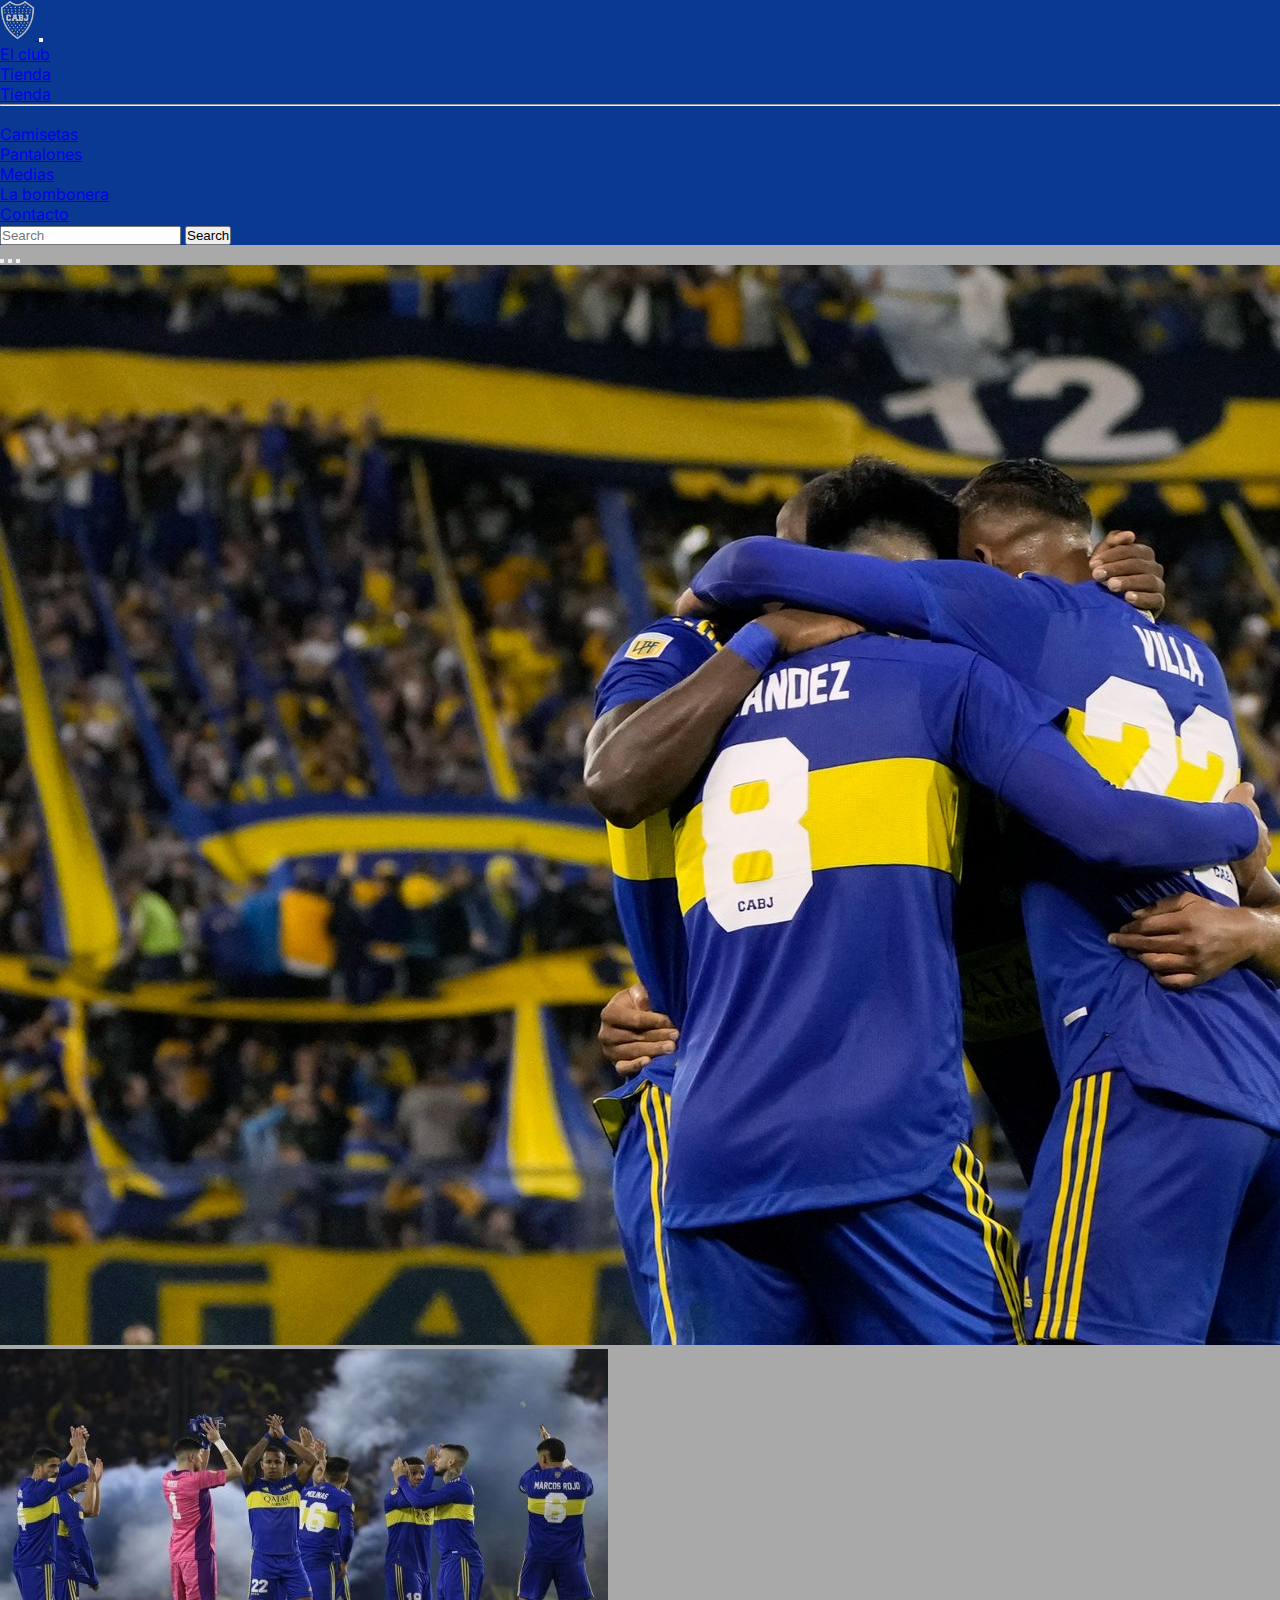
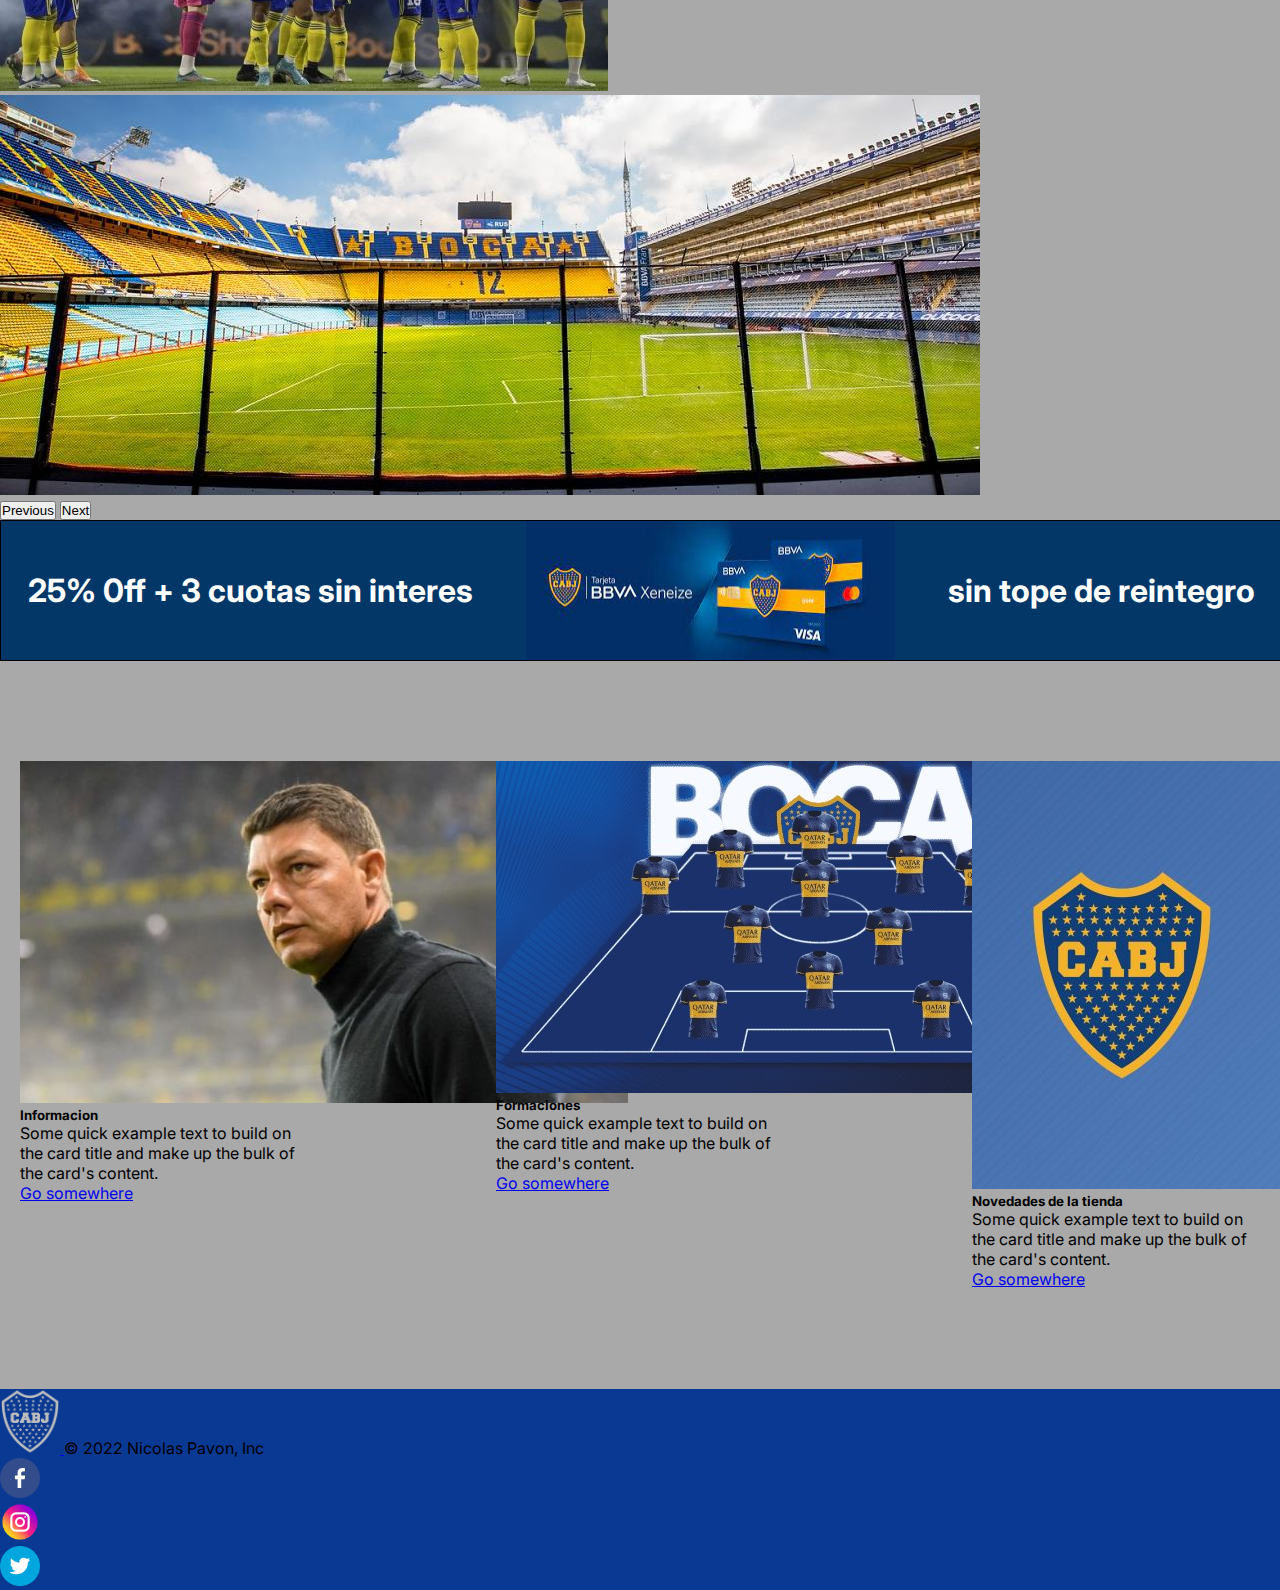
<file: index.html>
<!DOCTYPE html>
<html lang="en">
  <head>
    <meta charset="UTF-8" />
    <meta http-equiv="X-UA-Compatible" content="IE=edge" />
    <meta name="viewport" content="width=device-width, initial-scale=1.0" />
    <title>Inicio</title>
    <link
      href="https://fonts.googleapis.com/css2?family=Bebas+Neue&family=Inter:wght@100;400;700&family=Staatliches&display=swap"
      rel="stylesheet"
    />
    <link rel="icon" href="./Iconos/Home.png" />
    <!-- Css bootstrap -->
    <link
      href="https://cdn.jsdelivr.net/npm/bootstrap@5.2.0/dist/css/bootstrap.min.css"
      rel="stylesheet"
      integrity="sha384-gH2yIJqKdNHPEq0n4Mqa/HGKIhSkIHeL5AyhkYV8i59U5AR6csBvApHHNl/vI1Bx"
      crossorigin="anonymous"
    />
    <link rel="stylesheet" href="./Estilos/style.css" />
  </head>

  <body>
    <header>
      <!-- Menu de navegacion -->
      <nav class="navbar navbar-expand-lg color-navbar">
        <div class="container-fluid">
          <a class="navbar-brand" href="./index.html"
            ><img src="./Img/BocaLogo.png" alt="" width="35" height="40" />
          </a>
          <button
            class="navbar-toggler"
            type="button"
            data-bs-toggle="collapse"
            data-bs-target="#navbarSupportedContent"
            aria-controls="navbarSupportedContent"
            aria-expanded="false"
            aria-label="Toggle navigation"
          >
            <span class="navbar-toggler-icon"></span>
          </button>
          <div class="collapse navbar-collapse" id="navbarSupportedContent">
            <ul class="navbar-nav me-auto mb-2 mb-lg-0">
              <li class="nav-item">
                <a
                  class="nav-link"
                  aria-current="page"
                  href="./Paginas/club.html"
                  >El club</a
                >
              </li>
              <li class="nav-item dropdown">
                <a
                  class="nav-link dropdown-toggle"
                  href="./Paginas/tienda.html"
                  role="button"
                  data-bs-toggle="dropdown"
                  aria-expanded="false"
                >
                  Tienda
                </a>
                <ul class="dropdown-menu">
                  <li>
                    <a class="dropdown-item" href="./Paginas/tienda.html"
                      >Tienda</a
                    >
                  </li>
                  <li><hr class="dropdown-divider" /></li>
                  <li><a class="dropdown-item" href="#">Camisetas</a></li>
                  <li><a class="dropdown-item" href="#">Pantalones</a></li>
                  <li><a class="dropdown-item" href="#">Medias</a></li>
                </ul>
              </li>
              <li class="nav-item">
                <a class="nav-link" href="./Paginas/labombonera.html"
                  >La bombonera</a
                >
              </li>
              <li class="nav-item">
                <a class="nav-link" href="./Paginas/contacto.html">Contacto</a>
              </li>
            </ul>
            <form class="d-flex" role="search">
              <input
                class="form-control me-2"
                type="search"
                placeholder="Search"
                aria-label="Search"
              />
              <button class="btn btn-outline-success" type="submit">
                Search
              </button>
            </form>
          </div>
        </div>
      </nav>
    </header>
    <main>
      <!-- carrousel de imagenes con bootstrap -->

      <div
        id="carouselExampleDark"
        class="carousel carousel-dark slide"
        data-bs-ride="carousel"
      >
        <div class="carousel-indicators">
          <button
            type="button"
            data-bs-target="#carouselExampleDark"
            data-bs-slide-to="0"
            class="active"
            aria-current="true"
            aria-label="Slide 1"
          ></button>
          <button
            type="button"
            data-bs-target="#carouselExampleDark"
            data-bs-slide-to="1"
            aria-label="Slide 2"
          ></button>
          <button
            type="button"
            data-bs-target="#carouselExampleDark"
            data-bs-slide-to="2"
            aria-label="Slide 3"
          ></button>
        </div>
        <div class="carousel-inner">
          <div class="carousel-item active" data-bs-interval="10000">
            <img
              src="./Img/ImgBanner/BannerImg1.jpg"
              class="d-block w-100"
              alt="..."
            />
          </div>
          <div class="carousel-item" data-bs-interval="2000">
            <img
              src="./Img/ImgBanner/BannerImg2.jpg"
              class="d-block w-100"
              alt="..."
            />
          </div>
          <div class="carousel-item">
            <img
              src="./Img/ImgBanner/BannerImg3.webp"
              class="d-block w-100"
              alt="..."
            />
          </div>
        </div>
        <button
          class="carousel-control-prev"
          type="button"
          data-bs-target="#carouselExampleDark"
          data-bs-slide="prev"
        >
          <span class="carousel-control-prev-icon" aria-hidden="true"></span>
          <span class="visually-hidden">Previous</span>
        </button>
        <button
          class="carousel-control-next"
          type="button"
          data-bs-target="#carouselExampleDark"
          data-bs-slide="next"
        >
          <span class="carousel-control-next-icon" aria-hidden="true"></span>
          <span class="visually-hidden">Next</span>
        </button>
      </div>
      <!--Publicidad -->
      <div class="Publicidad">
        <h1>25% 0ff + 3 cuotas sin interes</h1>
        <img
          src="./Img/ImgBanner/BocaFrances.jfif"
          alt="Imagen tarjeta banco frances boca "
        />
        <h1>sin tope de reintegro</h1>
      </div>
      <!-- Cards -->
      <div class="row">
        <div class="card" style="width: 18rem">
          <img
            src="./Img/Noticias.jpg"
            class="card-img-top imagen-card"
            alt="..."
          />
          <div class="card-body">
            <h5 class="card-title">Informacion</h5>
            <p class="card-text">
              Some quick example text to build on the card title and make up the
              bulk of the card's content.
            </p>
            <a href="#" class="btn btn-primary">Go somewhere</a>
          </div>
        </div>

        <div class="card" style="width: 18rem">
          <img
            src="./Img/FormacionBoca.jpg"
            class="card-img-top imagen-card"
            alt="..."
          />
          <div class="card-body">
            <h5 class="card-title">Formaciones</h5>
            <p class="card-text">
              Some quick example text to build on the card title and make up the
              bulk of the card's content.
            </p>
            <a href="#" class="btn btn-primary">Go somewhere</a>
          </div>
        </div>

        <div class="card" style="width: 18rem">
          <img
            src="./Img/Tienda.jpg"
            class="card-img-top imagen-card"
            alt="..."
          />
          <div class="card-body">
            <h5 class="card-title">Novedades de la tienda</h5>
            <p class="card-text">
              Some quick example text to build on the card title and make up the
              bulk of the card's content.
            </p>
            <a href="#" class="btn btn-primary">Go somewhere</a>
          </div>
        </div>
      </div>
    </main>
    <!-- Pie de pagina con las redes sociales -->
    <footer
      class="d-flex flex-wrap justify-content-between align-items-center py-3 my-4 border-top content-footer"
    >
      <div class="col-md-4 d-flex align-items-center">
        <a
          href="./index.html"
          class="mb-3 me-2 mb-md-0 text-muted text-decoration-none lh-1"
        >
          <img src="./Img/BocaLogo.png" alt="" class="img-footer" />
        </a>
        <span class="mb-3 mb-md-0 text-muted"
          >&copy; 2022 Nicolas Pavon, Inc</span
        >
      </div>

      <ul class="nav col-md-4 justify-content-end list-unstyled d-flex">
        <li class="ms-3">
          <a class="text-muted" href="https://www.facebook.com/BocaJuniors/"
            ><img class="img-redes" src="./Img/Iconos/facebook.png" alt=""
          /></a>
        </li>
        <li class="ms-3">
          <a class="text-muted" href="https://www.instagram.com/bocajrsoficial/"
            ><img class="img-redes" src="./Img/Iconos/instagram.png" alt=""
          /></a>
        </li>
        <li class="ms-3">
          <a class="text-muted" href="https://twitter.com/BocaJrsOficial"
            ><img class="img-redes" src="./Img/Iconos/gorjeo.png" alt=""
          /></a>
        </li>
      </ul>
    </footer>
    <!-- Js bootstrap -->
    <script
      src="https://cdn.jsdelivr.net/npm/bootstrap@5.2.0/dist/js/bootstrap.bundle.min.js"
      integrity="sha384-A3rJD856KowSb7dwlZdYEkO39Gagi7vIsF0jrRAoQmDKKtQBHUuLZ9AsSv4jD4Xa"
      crossorigin="anonymous"
    ></script>
  </body>
</html>
</file>
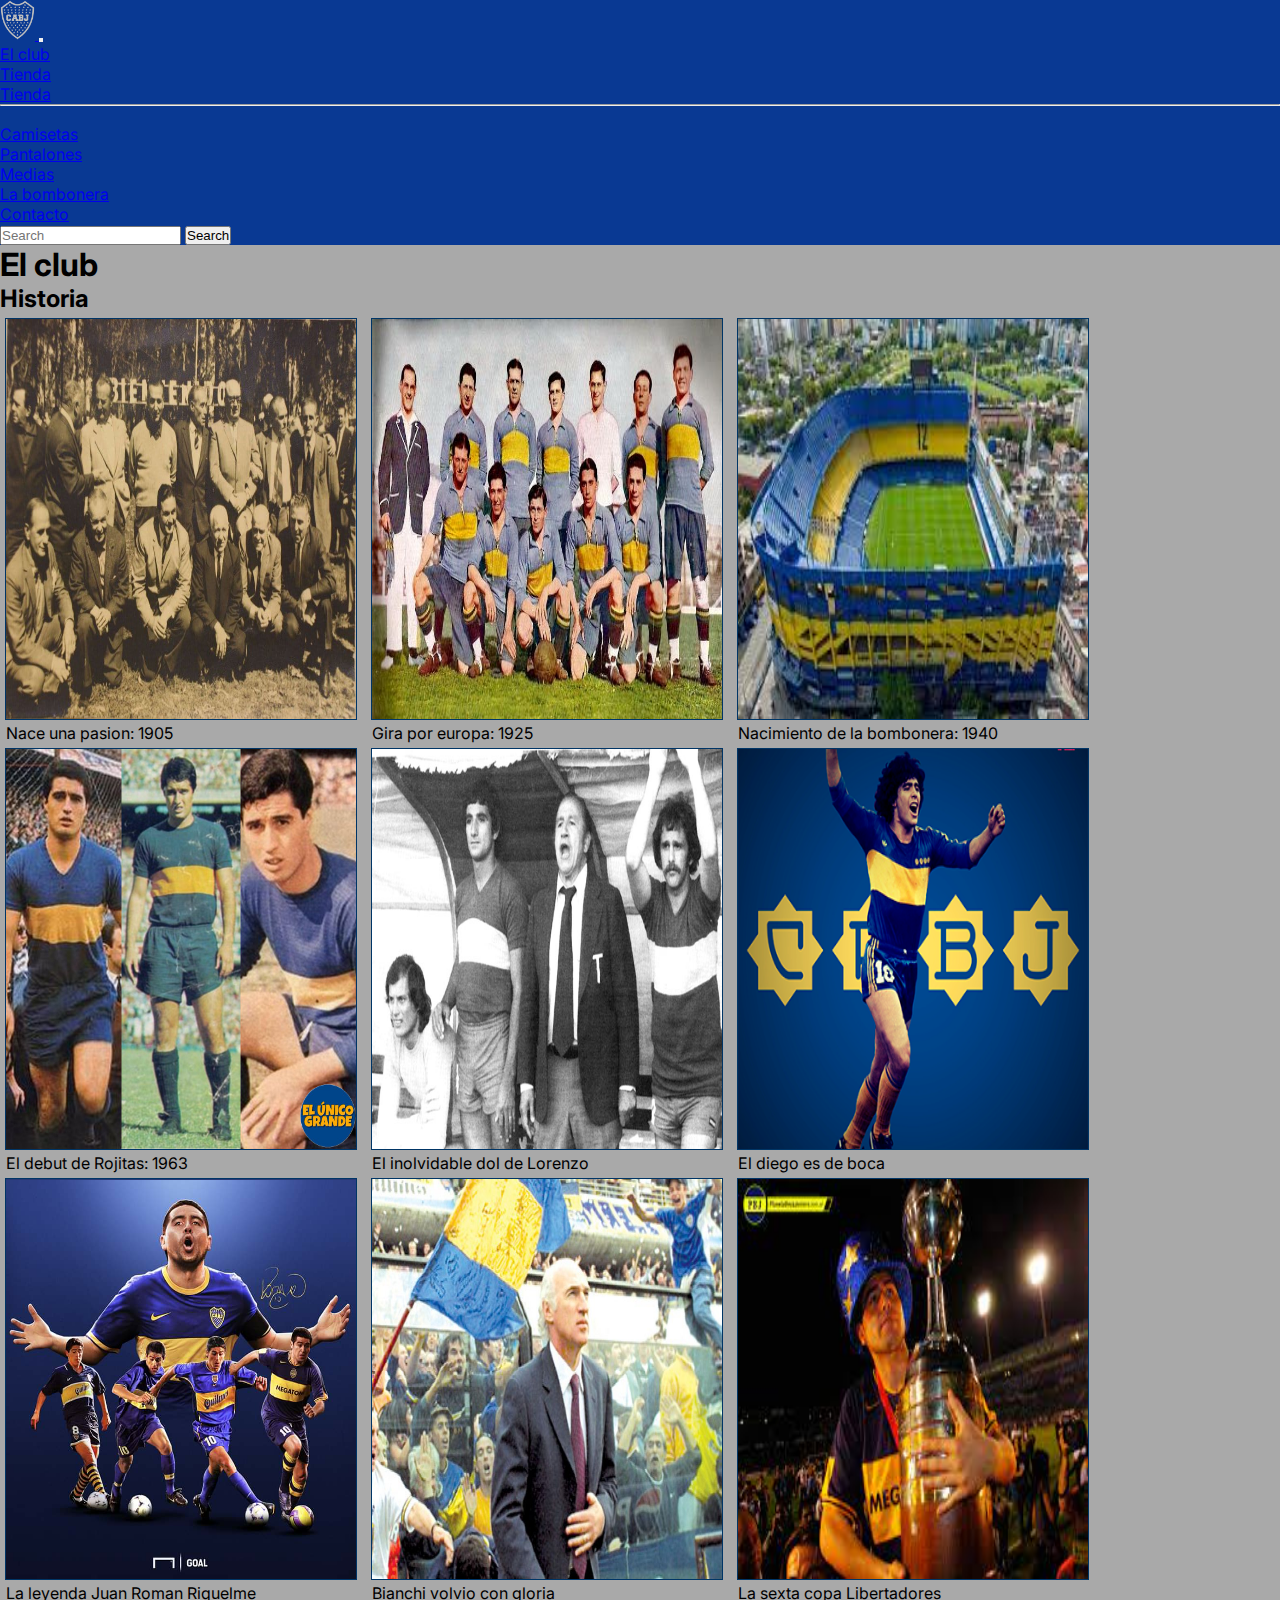
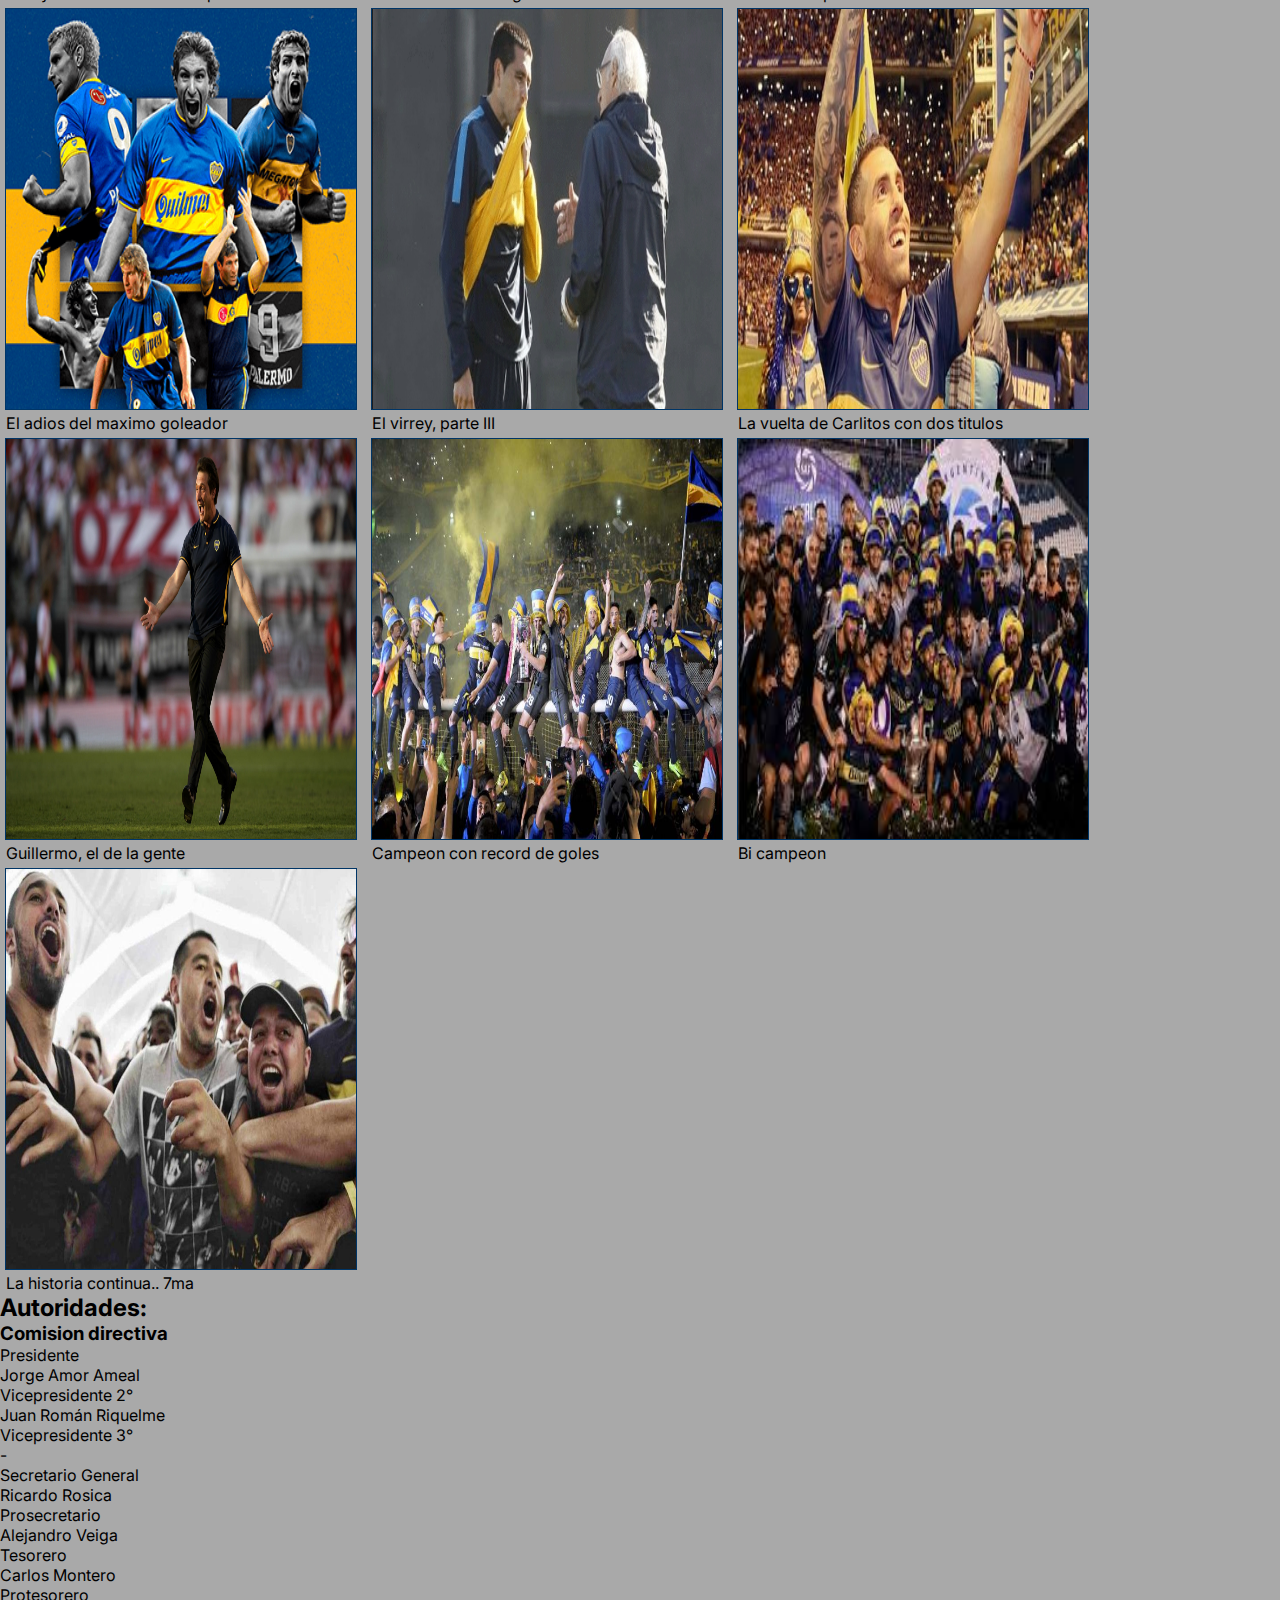
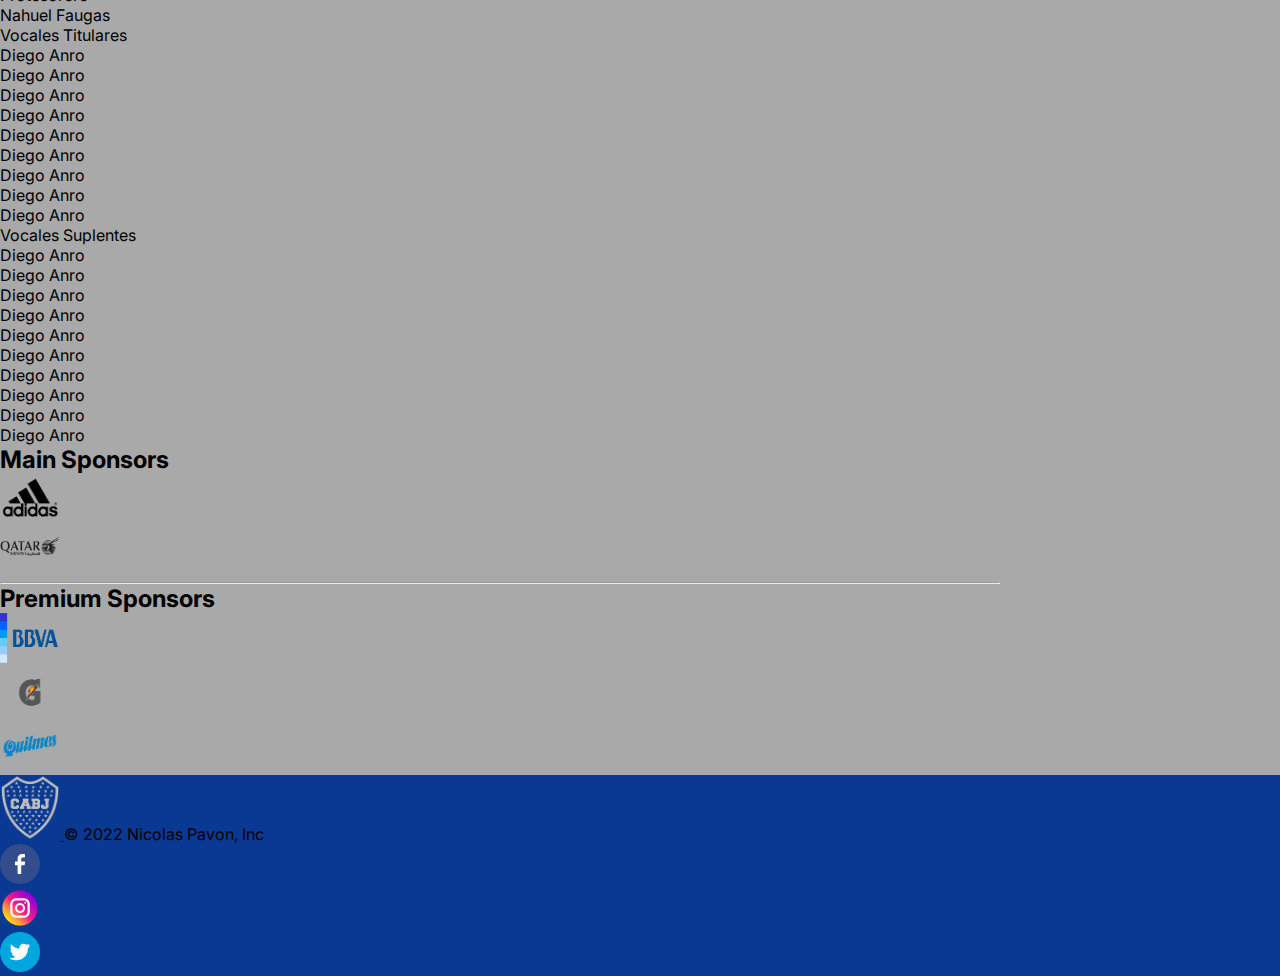
<file: Paginas/club.html>
<!DOCTYPE html>
<html lang="en">
  <head>
    <meta charset="UTF-8" />
    <meta http-equiv="X-UA-Compatible" content="IE=edge" />
    <meta name="viewport" content="width=device-width, initial-scale=1.0" />
    <title>Inicio</title>
    <link
      href="https://fonts.googleapis.com/css2?family=Bebas+Neue&family=Inter:wght@100;400;700&family=Staatliches&display=swap"
      rel="stylesheet"
    />
    <link rel="icon" href="./Iconos/Home.png" />
    <!-- Css bootstrap -->
    <link
      href="https://cdn.jsdelivr.net/npm/bootstrap@5.2.0/dist/css/bootstrap.min.css"
      rel="stylesheet"
      integrity="sha384-gH2yIJqKdNHPEq0n4Mqa/HGKIhSkIHeL5AyhkYV8i59U5AR6csBvApHHNl/vI1Bx"
      crossorigin="anonymous"
    />
    <link rel="stylesheet" href="../Estilos/style.css" />
  </head>
  <body>
    <header>
      <!-- Menu de navegacion -->
      <nav class="navbar navbar-expand-lg color-navbar">
        <div class="container-fluid">
          <a class="navbar-brand" href="../index.html"
            ><img
              src="../Img/BocaLogo.png"
              alt=""
              width="35"
              height="40"
            />
          </a>
          <button
            class="navbar-toggler"
            type="button"
            data-bs-toggle="collapse"
            data-bs-target="#navbarSupportedContent"
            aria-controls="navbarSupportedContent"
            aria-expanded="false"
            aria-label="Toggle navigation"
          >
            <span class="navbar-toggler-icon"></span>
          </button>
          <div class="collapse navbar-collapse" id="navbarSupportedContent">
            <ul class="navbar-nav me-auto mb-2 mb-lg-0">
              <li class="nav-item">
                <a
                  class="nav-link"
                  aria-current="page"
                  href="./club.html"
                  >El club</a
                >
              </li>
              <li class="nav-item dropdown">
                <a
                  class="nav-link dropdown-toggle"
                  href="./tienda.html"
                  role="button"
                  data-bs-toggle="dropdown"
                  aria-expanded="false"
                >
                  Tienda
                </a>
                <ul class="dropdown-menu">
                  <li>
                    <a class="dropdown-item" href="./tienda.html">Tienda</a>
                  </li>
                  <li><hr class="dropdown-divider" /></li>
                  <li><a class="dropdown-item" href="#">Camisetas</a></li>
                  <li><a class="dropdown-item" href="#">Pantalones</a></li>
                  <li><a class="dropdown-item" href="#">Medias</a></li>
                </ul>
              </li>
              <li class="nav-item">
                <a class="nav-link" href="./labombonera.html">La bombonera</a>
              </li>
              <li class="nav-item">
                <a class="nav-link" href="./contacto.html">Contacto</a>
              </li>
            </ul>
            <form class="d-flex" role="search">
              <input
                class="form-control me-2"
                type="search"
                placeholder="Search"
                aria-label="Search"
              />
              <button class="btn btn-outline-success" type="submit">
                Search
              </button>
            </form>
          </div>
        </div>
      </nav>
    </header>

    <main>
      <main class="mainIni">
      <h1>El club</h1>
      <h2>Historia</h2>
      <div class="contenedorHistoria">
        <div class="contenedorimg">
          <img
            src="../Img/ImgHistoria/Nacimiento.jpg"
            alt="Fundadores de Boca Juniors "
          />
          <p>Nace una pasion: 1905</p>
        </div>
        
        <div class="contenedorimg">
          <img
            src="../Img/ImgHistoria/GiraEuropa.jpg"
            alt="Jugadores de Boca Juniors de gira por europa"
          />
          <p>Gira por europa: 1925</p>
        </div>
        <div class="contenedorimg">
          <img src="../Img/ImgHistoria/LaBombonera.jfif" alt="" />
          <p>Nacimiento de la bombonera: 1940</p>
        </div>
        <div class="contenedorimg">
          <img src="../Img/ImgHistoria/Rojitas.jpg" alt="" />
          <p>El debut de Rojitas: 1963</p>
        </div>
        <div class="contenedorimg">
          <img src="../Img/ImgHistoria/TotoLorenzo.jpg" alt="" />
          <p>El inolvidable dol de Lorenzo</p>
        </div>
        <div class="contenedorimg">
          <img src="../Img/ImgHistoria/Maradona.png" alt="" />
          <p>El diego es de boca</p>
        </div>
        <div class="contenedorimg">
          <img src="../Img/ImgHistoria/Roman.png" alt="" />
          <p>La leyenda Juan Roman Riquelme</p>
        </div>
        <div class="contenedorimg">
          <img src="../Img/ImgHistoria/Bianchi.jpg" alt="" />
          <p>Bianchi volvio con gloria</p>
        </div>
        <div class="contenedorimg">
          <img src="../Img/ImgHistoria/SextaCopa.jfif" alt="" />
          <p>La sexta copa Libertadores</p>
        </div>
        <div class="contenedorimg">
          <img src="../Img/ImgHistoria/Palermo.png" alt="" />
          <p>El adios del maximo goleador</p>
        </div>
        <div class="contenedorimg">
          <img src="../Img/ImgHistoria/Bianchi2.png" alt="" />
          <p>El virrey, parte III</p>
        </div>
        <div class="contenedorimg">
          <img src="../Img/ImgHistoria/Tevez.jpg" alt="" />
          <p>La vuelta de Carlitos con dos titulos</p>
        </div>
        <div class="contenedorimg">
          <img src="../Img/ImgHistoria/Guillermo.jpg" alt="" />
          <p>Guillermo, el de la gente</p>
        </div>
        <div class="contenedorimg">
          <img src="../Img/ImgHistoria/Campeon2017.jpg" alt="" />
          <p>Campeon con record de goles</p>
        </div>
        <div class="contenedorimg">
          <img src="../Img/ImgHistoria/Campeon2018.jfif" alt="" />
          <p>Bi campeon</p>
        </div>
        <div class="contenedorimg">
          <img src="../Img/ImgHistoria/RomanVice.jpg" alt="" />
          <p>La historia continua.. 7ma</p>
        </div>
      </div>
      <div>
        <div>
        <h2>Autoridades:</h2>
        <h3 class="titulos">Comision directiva</h3>
        <ol>
          <li>Presidente</li>
          <ol>
            <li>Jorge Amor Ameal</li>
          </ol>
          <li>Vicepresidente 2°</li>
          <ol>
            <li>Juan Román Riquelme</li>
          </ol>
          <li>Vicepresidente 3°</li>
          <ol>
            <li>-</li>
          </ol>
          <li>Secretario General</li>
          <ol>
            <li>Ricardo Rosica</li>
          </ol>
          <li>Prosecretario</li>
          <ol>
            <li>Alejandro Veiga</li>
          </ol>
          <li>Tesorero</li>
          <ol>
            <li>Carlos Montero</li>
          </ol>
          <li>Protesorero</li>
          <ol>
            <li>Nahuel Faugas</li>
          </ol>
        </div>
          <!-- Repeti el texto porque no sabia que poner aun -->
          <div>
          <li>Vocales Titulares</li>
          <ol>
            <li>Diego Anro</li>
            <li>Diego Anro</li>
            <li>Diego Anro</li>
            <li>Diego Anro</li>
            <li>Diego Anro</li>
            <li>Diego Anro</li>
            <li>Diego Anro</li>
            <li>Diego Anro</li>
            <li>Diego Anro</li>
          </ol>
          <li>Vocales Suplentes</li>
          <ol>
            <li>Diego Anro</li>
            <li>Diego Anro</li>
            <li>Diego Anro</li>
            <li>Diego Anro</li>
            <li>Diego Anro</li>
            <li>Diego Anro</li>
            <li>Diego Anro</li>
            <li>Diego Anro</li>
            <li>Diego Anro</li>
            <li>Diego Anro</li>
          </ol>
        </ol>
        </div>
      </div>
      <div class="contenedorSponsor">
        <h2 class="titulos">Main Sponsors</h2>
        <div>
          <img src="../Img/LogoAdidas.png" width="60px" height="50px" />
        </div>
        <div><img src="../Img/LogoQatar.png" width="60px" height="50px" /></div>
        <hr />
        <h2 class="titulos">Premium Sponsors</h2>
        <div><img src="../Img/LogoBBVA.png" width="60px" height="50px" /></div>
        <div>
          <img src="../Img/LogoGatorade.png" width="60px" height="50px" />
        </div>
        <div>
          <img src="../Img/LogoQuilmes.png" width="60px" height="50px" />
        </div>
      </div>
   
    </main>
    <!-- Pie de pagina con las redes sociales -->
    <footer
      class="d-flex flex-wrap justify-content-between align-items-center py-3 my-4 border-top content-footer"
    >
      <div class="col-md-4 d-flex align-items-center">
        <a
          href="../index.html"
          class="mb-3 me-2 mb-md-0 text-muted text-decoration-none lh-1"
        >
          <img src="../Img/BocaLogo.png" alt="" class="img-footer" />
        </a>
        <span class="mb-3 mb-md-0 text-muted"
          >&copy; 2022 Nicolas Pavon, Inc</span
        >
      </div>

      <ul class="nav col-md-4 justify-content-end list-unstyled d-flex">
        <li class="ms-3">
          <a class="text-muted" href="https://www.facebook.com/BocaJuniors/"
            ><img class="img-redes" src="../Img/Iconos/facebook.png" alt=""
          /></a>
        </li>
        <li class="ms-3">
          <a class="text-muted" href="https://www.instagram.com/bocajrsoficial/"
            ><img class="img-redes" src="../Img/Iconos/instagram.png" alt=""
          /></a>
        </li>
        <li class="ms-3">
          <a class="text-muted" href="https://twitter.com/BocaJrsOficial"
            ><img class="img-redes" src="../Img/Iconos/gorjeo.png" alt=""
          /></a>
        </li>
      </ul>
    </footer>
    <!-- Js bootstrap -->
    <script
      src="https://cdn.jsdelivr.net/npm/bootstrap@5.2.0/dist/js/bootstrap.bundle.min.js"
      integrity="sha384-A3rJD856KowSb7dwlZdYEkO39Gagi7vIsF0jrRAoQmDKKtQBHUuLZ9AsSv4jD4Xa"
      crossorigin="anonymous"
    ></script>
  </body>
</html>
</file>
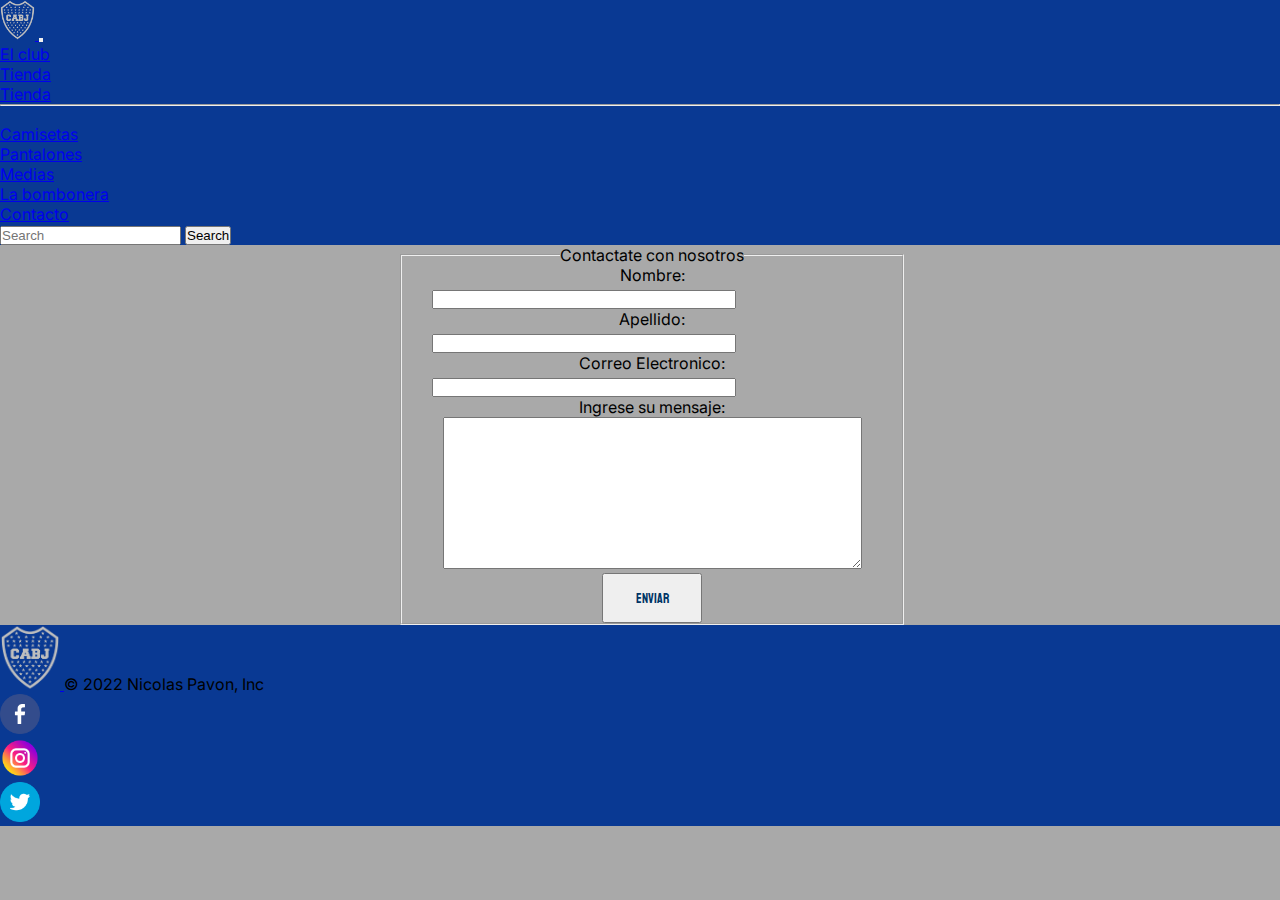
<file: Paginas/contacto.html>
<!DOCTYPE html>
<html lang="en">
  <head>
    <meta charset="UTF-8" />
    <meta http-equiv="X-UA-Compatible" content="IE=edge" />
    <meta name="viewport" content="width=device-width, initial-scale=1.0" />
    <title>Inicio</title>
    <link
      href="https://fonts.googleapis.com/css2?family=Bebas+Neue&family=Inter:wght@100;400;700&family=Staatliches&display=swap"
      rel="stylesheet"
    />
    <link rel="icon" href="./Iconos/Home.png" />
    <!-- Css bootstrap -->
    <link
      href="https://cdn.jsdelivr.net/npm/bootstrap@5.2.0/dist/css/bootstrap.min.css"
      rel="stylesheet"
      integrity="sha384-gH2yIJqKdNHPEq0n4Mqa/HGKIhSkIHeL5AyhkYV8i59U5AR6csBvApHHNl/vI1Bx"
      crossorigin="anonymous"
    />
    <link rel="stylesheet" href="../Estilos/style.css" />
  </head>
  <body>
    <header>
      <!-- Menu de navegacion -->
      <nav class="navbar navbar-expand-lg color-navbar">
        <div class="container-fluid">
          <a class="navbar-brand" href="../index.html"
            ><img src="../Img/BocaLogo.png" alt="" width="35" height="40" />
          </a>
          <button
            class="navbar-toggler"
            type="button"
            data-bs-toggle="collapse"
            data-bs-target="#navbarSupportedContent"
            aria-controls="navbarSupportedContent"
            aria-expanded="false"
            aria-label="Toggle navigation"
          >
            <span class="navbar-toggler-icon"></span>
          </button>
          <div class="collapse navbar-collapse" id="navbarSupportedContent">
            <ul class="navbar-nav me-auto mb-2 mb-lg-0">
              <li class="nav-item">
                <a class="nav-link" aria-current="page" href="./club.html"
                  >El club</a
                >
              </li>
              <li class="nav-item dropdown">
                <a
                  class="nav-link dropdown-toggle"
                  href="./tienda.html"
                  role="button"
                  data-bs-toggle="dropdown"
                  aria-expanded="false"
                >
                  Tienda
                </a>
                <ul class="dropdown-menu">
                  <li>
                    <a class="dropdown-item" href="./tienda.html">Tienda</a>
                  </li>
                  <li><hr class="dropdown-divider" /></li>
                  <li><a class="dropdown-item" href="#">Camisetas</a></li>
                  <li><a class="dropdown-item" href="#">Pantalones</a></li>
                  <li><a class="dropdown-item" href="#">Medias</a></li>
                </ul>
              </li>
              <li class="nav-item">
                <a class="nav-link" href="./labombonera.html">La bombonera</a>
              </li>
              <li class="nav-item">
                <a class="nav-link" href="./contacto.html">Contacto</a>
              </li>
            </ul>
            <form class="d-flex" role="search">
              <input
                class="form-control me-2"
                type="search"
                placeholder="Search"
                aria-label="Search"
              />
              <button class="btn btn-outline-success" type="submit">
                Search
              </button>
            </form>
          </div>
        </div>
      </nav>
    </header>

    <main class="contenedor mainIni">
      <div class="contenedorForm">
        <form action="" class="formulario">
          <fieldset class="contenedor">
            <legend>Contactate con nosotros</legend>

            <label for="nombre">Nombre:</label>
            <input type="text" name="nombre" id="nombre" />
            <label for="Apellido">Apellido:</label>
            <input type="text" name="Apellido" id="Apellido" />
            <label for="Correo">Correo Electronico:</label>
            <input type="email" name="Correo" id="Correo" />
            <label for="mensaje">Ingrese su mensaje:</label>
            <textarea name="mensaje" id="" cols="50" rows="10"></textarea>
            <button class="botonForm">Enviar</button>
          </fieldset>
        </form>
      </div>
    </main>
    <!-- Pie de pagina con las redes sociales -->
    <footer
      class="d-flex flex-wrap justify-content-between align-items-center py-3 my-4 border-top content-footer"
    >
      <div class="col-md-4 d-flex align-items-center">
        <a
          href="../index.html"
          class="mb-3 me-2 mb-md-0 text-muted text-decoration-none lh-1"
        >
          <img src="../Img/BocaLogo.png" alt="" class="img-footer" />
        </a>
        <span class="mb-3 mb-md-0 text-muted"
          >&copy; 2022 Nicolas Pavon, Inc</span
        >
      </div>

      <ul class="nav col-md-4 justify-content-end list-unstyled d-flex">
        <li class="ms-3">
          <a class="text-muted" href="https://www.facebook.com/BocaJuniors/"
            ><img class="img-redes" src="../Img/Iconos/facebook.png" alt=""
          /></a>
        </li>
        <li class="ms-3">
          <a class="text-muted" href="https://www.instagram.com/bocajrsoficial/"
            ><img class="img-redes" src="../Img/Iconos/instagram.png" alt=""
          /></a>
        </li>
        <li class="ms-3">
          <a class="text-muted" href="https://twitter.com/BocaJrsOficial"
            ><img class="img-redes" src="../Img/Iconos/gorjeo.png" alt=""
          /></a>
        </li>
      </ul>
    </footer>
    <!-- Js bootstrap -->
    <script
      src="https://cdn.jsdelivr.net/npm/bootstrap@5.2.0/dist/js/bootstrap.bundle.min.js"
      integrity="sha384-A3rJD856KowSb7dwlZdYEkO39Gagi7vIsF0jrRAoQmDKKtQBHUuLZ9AsSv4jD4Xa"
      crossorigin="anonymous"
    ></script>
  </body>
</html>
</file>
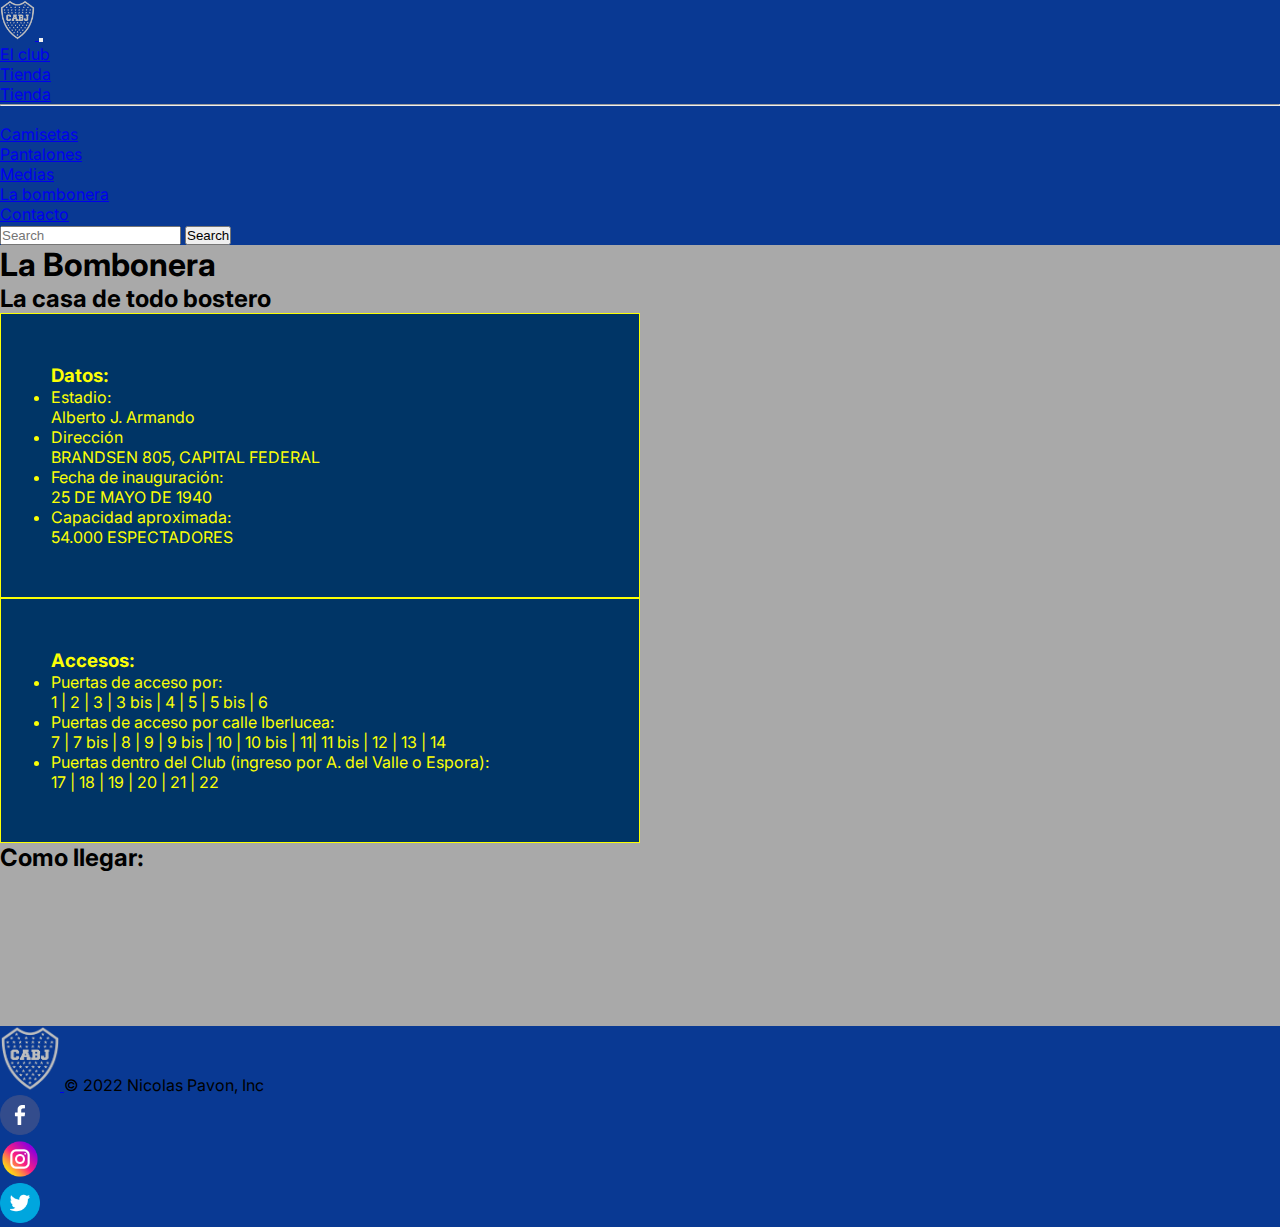
<file: Paginas/labombonera.html>
<!DOCTYPE html>
<html lang="en">
  <head>
    <meta charset="UTF-8" />
    <meta http-equiv="X-UA-Compatible" content="IE=edge" />
    <meta name="viewport" content="width=device-width, initial-scale=1.0" />
    <title>Inicio</title>
    <link
      href="https://fonts.googleapis.com/css2?family=Bebas+Neue&family=Inter:wght@100;400;700&family=Staatliches&display=swap"
      rel="stylesheet"
    />
    <link rel="icon" href="./Iconos/Home.png" />
    <!-- Css bootstrap -->
    <link
      href="https://cdn.jsdelivr.net/npm/bootstrap@5.2.0/dist/css/bootstrap.min.css"
      rel="stylesheet"
      integrity="sha384-gH2yIJqKdNHPEq0n4Mqa/HGKIhSkIHeL5AyhkYV8i59U5AR6csBvApHHNl/vI1Bx"
      crossorigin="anonymous"
    />
    <link rel="stylesheet" href="../Estilos/style.css" />
  </head>
  <body>
    <header>
      <!-- Menu de navegacion -->
      <nav class="navbar navbar-expand-lg color-navbar">
        <div class="container-fluid">
          <a class="navbar-brand" href="../index.html"
            ><img src="../Img/BocaLogo.png" alt="" width="35" height="40" />
          </a>
          <button
            class="navbar-toggler"
            type="button"
            data-bs-toggle="collapse"
            data-bs-target="#navbarSupportedContent"
            aria-controls="navbarSupportedContent"
            aria-expanded="false"
            aria-label="Toggle navigation"
          >
            <span class="navbar-toggler-icon"></span>
          </button>
          <div class="collapse navbar-collapse" id="navbarSupportedContent">
            <ul class="navbar-nav me-auto mb-2 mb-lg-0">
              <li class="nav-item">
                <a class="nav-link" aria-current="page" href="./club.html"
                  >El club</a
                >
              </li>
              <li class="nav-item dropdown">
                <a
                  class="nav-link dropdown-toggle"
                  href="./tienda.html"
                  role="button"
                  data-bs-toggle="dropdown"
                  aria-expanded="false"
                >
                  Tienda
                </a>
                <ul class="dropdown-menu">
                  <li>
                    <a class="dropdown-item" href="./tienda.html">Tienda</a>
                  </li>
                  <li><hr class="dropdown-divider" /></li>
                  <li><a class="dropdown-item" href="#">Camisetas</a></li>
                  <li><a class="dropdown-item" href="#">Pantalones</a></li>
                  <li><a class="dropdown-item" href="#">Medias</a></li>
                </ul>
              </li>
              <li class="nav-item">
                <a class="nav-link" href="./labombonera.html">La bombonera</a>
              </li>
              <li class="nav-item">
                <a class="nav-link" href="./contacto.html">Contacto</a>
              </li>
            </ul>
            <form class="d-flex" role="search">
              <input
                class="form-control me-2"
                type="search"
                placeholder="Search"
                aria-label="Search"
              />
              <button class="btn btn-outline-success" type="submit">
                Search
              </button>
            </form>
          </div>
        </div>
      </nav>
    </header>

    <main class="contenedor mainIni">
      <h1>La Bombonera</h1>
      <h2>La casa de todo bostero</h2>
      <section>
        <article class="contenedorArticle">
          <h3>Datos:</h3>
          <ul>
            <li>Estadio:</li>
            <p>Alberto J. Armando</p>
          </ul>
          <ul>
            <li>Dirección</li>
            <p>BRANDSEN 805, CAPITAL FEDERAL</p>
          </ul>
          <ul>
            <li>Fecha de inauguración:</li>
            <p>25 DE MAYO DE 1940</p>
          </ul>
          <ul>
            <li>Capacidad aproximada:</li>
            <p>54.000 ESPECTADORES</p>
          </ul>
        </article>
        <article class="contenedorArticle">
          <h3>Accesos:</h3>
          <ul>
            <li>Puertas de acceso por:</li>
            <p>1 | 2 | 3 | 3 bis | 4 | 5 | 5 bis | 6</p>
            <li>Puertas de acceso por calle Iberlucea:</li>
            <p>
              7 | 7 bis | 8 | 9 | 9 bis | 10 | 10 bis | 11| 11 bis | 12 | 13 |
              14
            </p>
            <li>
              Puertas dentro del Club (ingreso por A. del Valle o Espora):
            </li>
            <p>17 | 18 | 19 | 20 | 21 | 22</p>
          </ul>
        </article>
      </section>
      <div>
        <h2>Como llegar:</h2>
        <!-- iframe de google maps  -->
        <div class="contenedorBombonera">
          <iframe
            src="https://www.google.com/maps/embed?pb=!1m18!1m12!1m3!1d3282.755801368556!2d-58.3669449856078!3d-34.63561088045127!2m3!1f0!2f0!3f0!3m2!1i1024!2i768!4f13.1!3m3!1m2!1s0x95a334b6925e5473%3A0x1ca5b2748858b40d!2sEstadio%20Alberto%20J.%20Armando!5e0!3m2!1ses-419!2sar!4v1656172635319!5m2!1ses-419!2sar"
            width="100%"
            height="100%"
            style="border: 0"
            allowfullscreen=""
            loading="lazy"
            referrerpolicy="no-referrer-when-downgrade"
          ></iframe>
        </div>
      </div>
    </main>
    <!-- Pie de pagina con las redes sociales -->
    <footer
      class="d-flex flex-wrap justify-content-between align-items-center py-3 my-4 border-top content-footer"
    >
      <div class="col-md-4 d-flex align-items-center">
        <a
          href="../index.html"
          class="mb-3 me-2 mb-md-0 text-muted text-decoration-none lh-1"
        >
          <img src="../Img/BocaLogo.png" alt="" class="img-footer" />
        </a>
        <span class="mb-3 mb-md-0 text-muted"
          >&copy; 2022 Nicolas Pavon, Inc</span
        >
      </div>

      <ul class="nav col-md-4 justify-content-end list-unstyled d-flex">
        <li class="ms-3">
          <a class="text-muted" href="https://www.facebook.com/BocaJuniors/"
            ><img class="img-redes" src="../Img/Iconos/facebook.png" alt=""
          /></a>
        </li>
        <li class="ms-3">
          <a class="text-muted" href="https://www.instagram.com/bocajrsoficial/"
            ><img class="img-redes" src="../Img/Iconos/instagram.png" alt=""
          /></a>
        </li>
        <li class="ms-3">
          <a class="text-muted" href="https://twitter.com/BocaJrsOficial"
            ><img class="img-redes" src="../Img/Iconos/gorjeo.png" alt=""
          /></a>
        </li>
      </ul>
    </footer>
    <!-- Js bootstrap -->
    <script
      src="https://cdn.jsdelivr.net/npm/bootstrap@5.2.0/dist/js/bootstrap.bundle.min.js"
      integrity="sha384-A3rJD856KowSb7dwlZdYEkO39Gagi7vIsF0jrRAoQmDKKtQBHUuLZ9AsSv4jD4Xa"
      crossorigin="anonymous"
    ></script>
  </body>
</html>
</file>
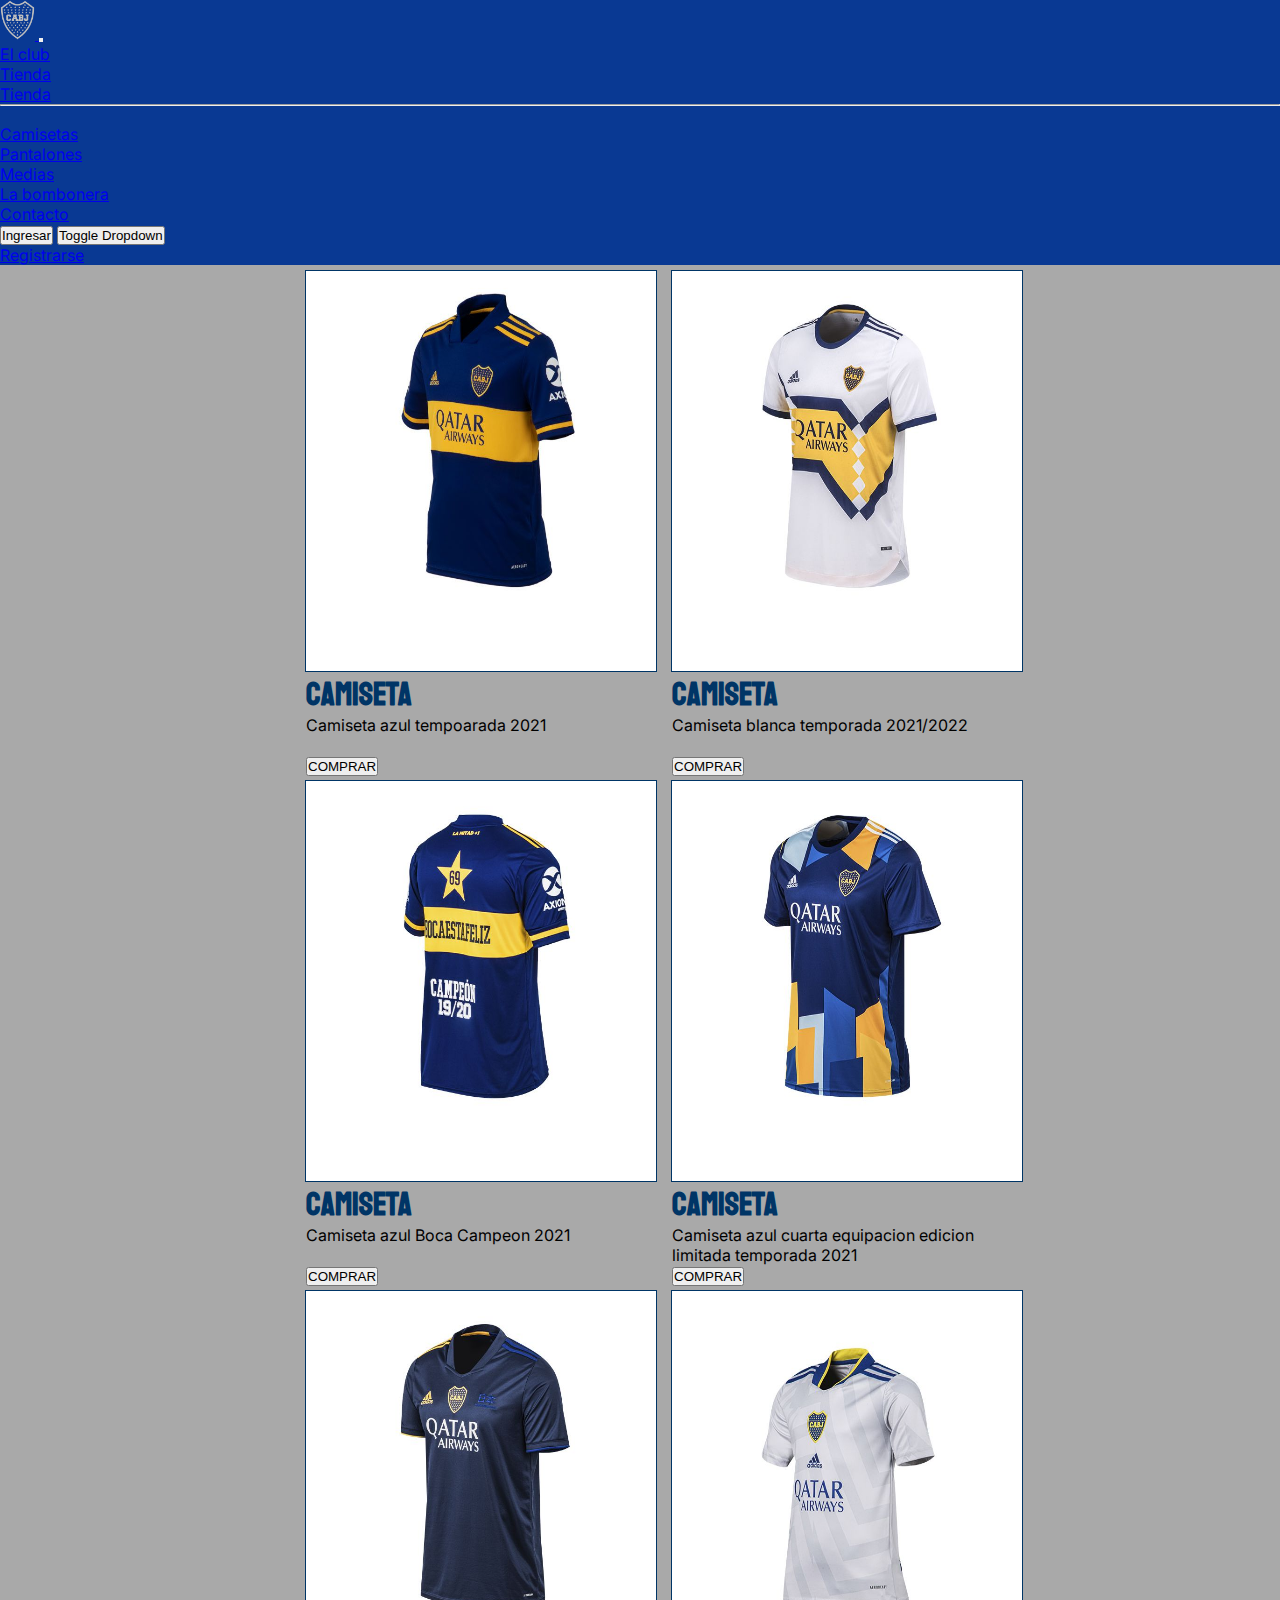
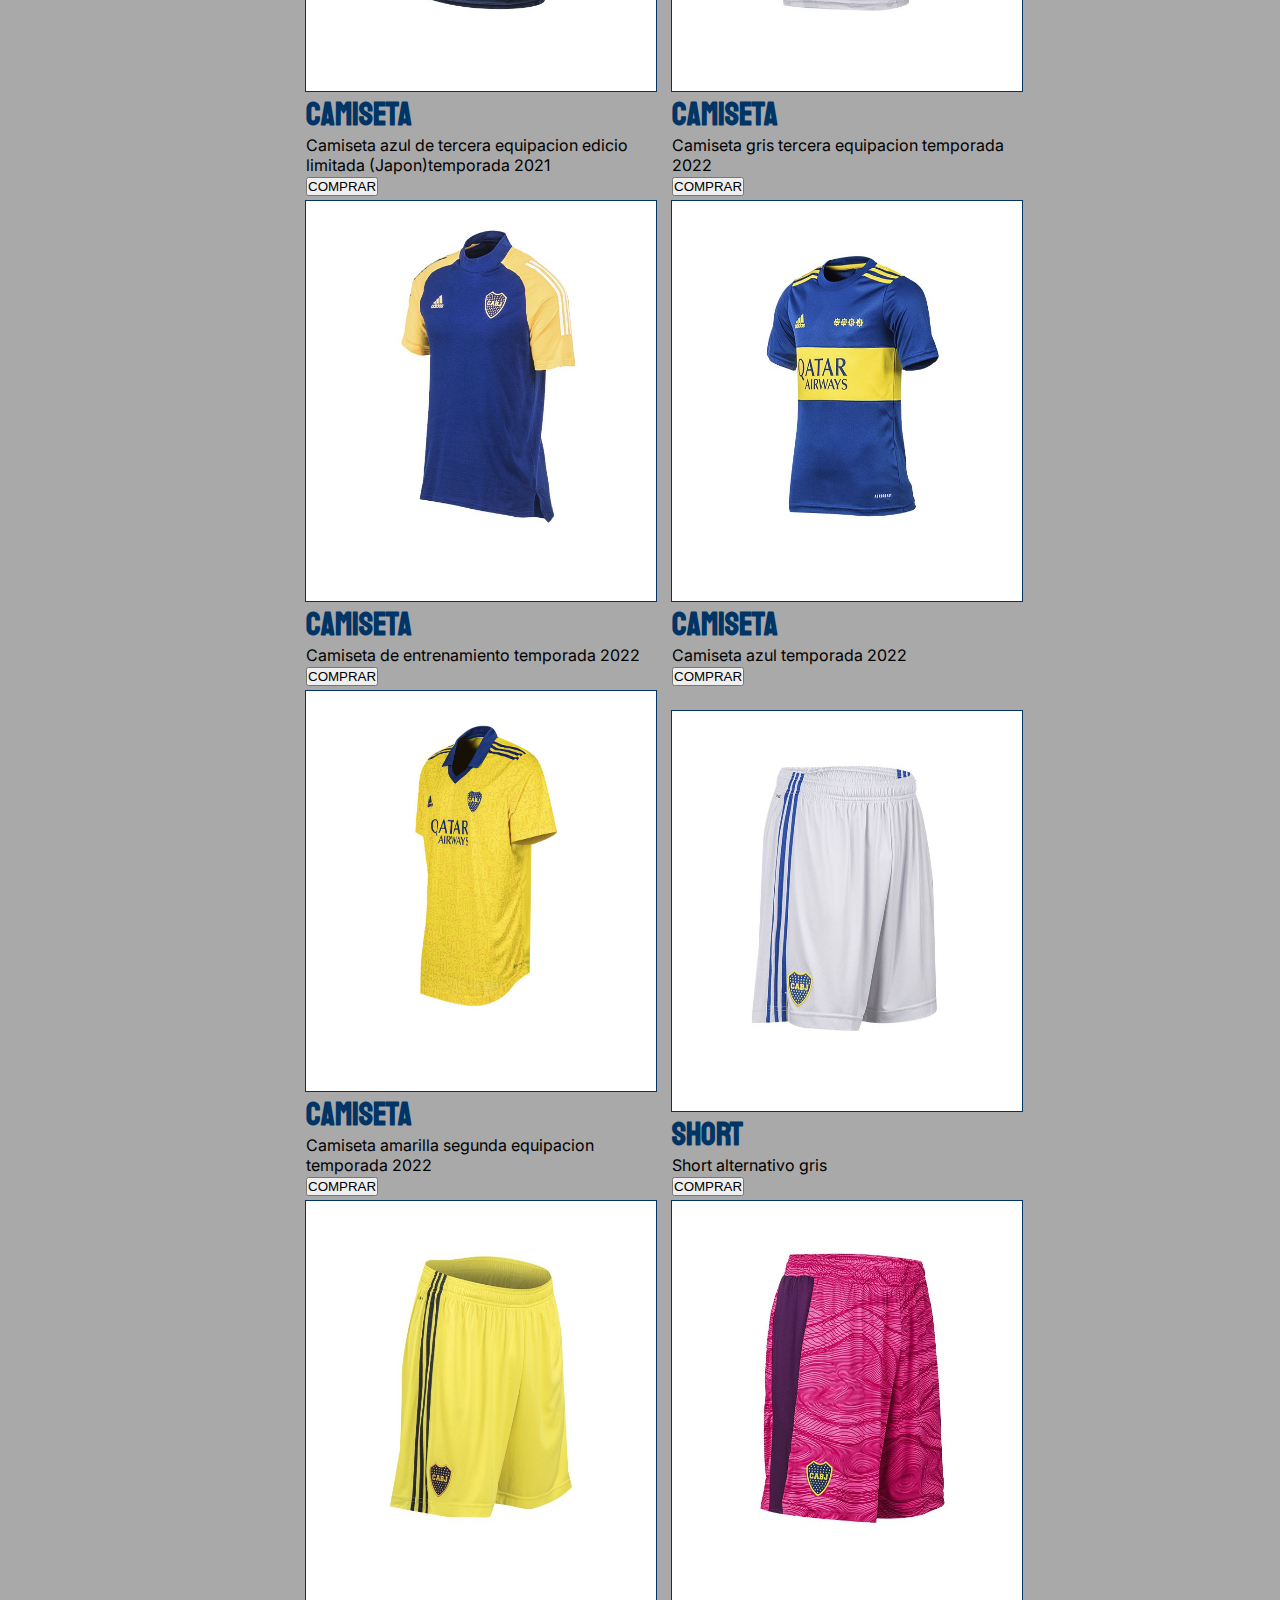
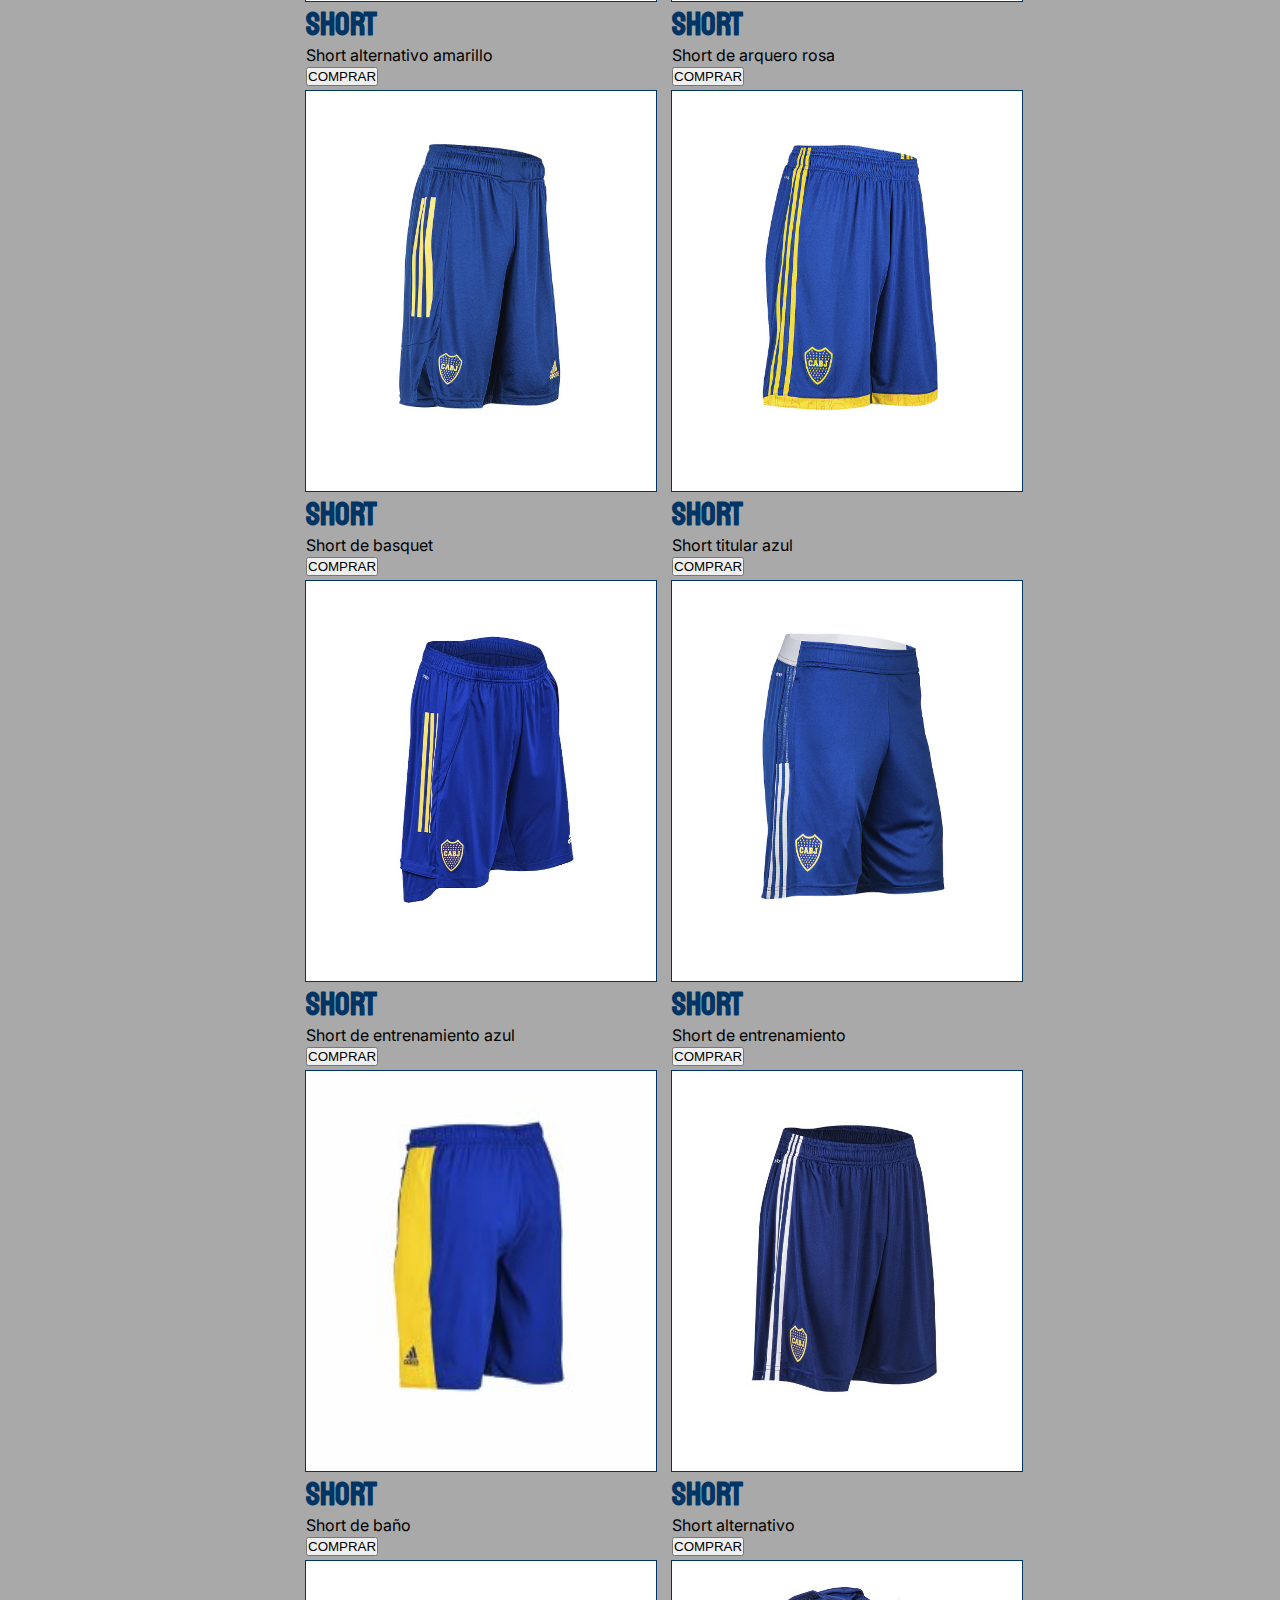
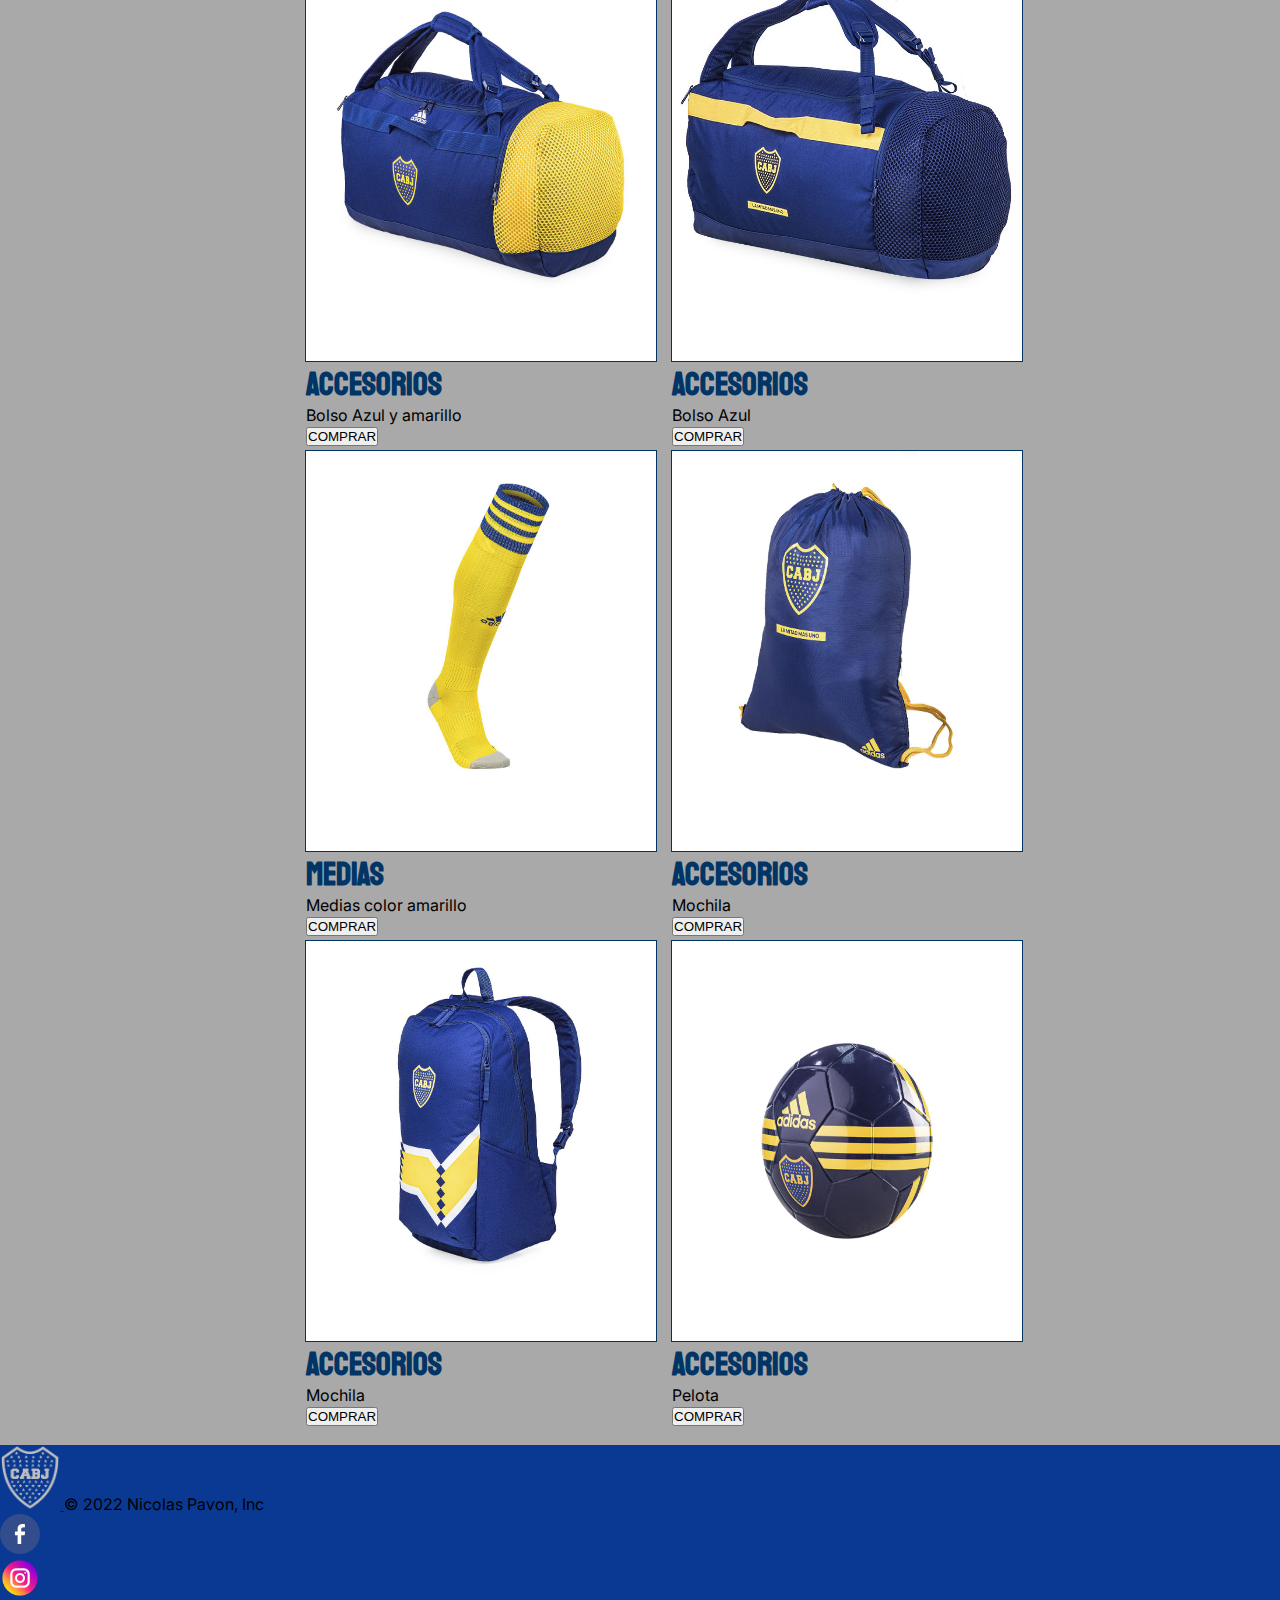
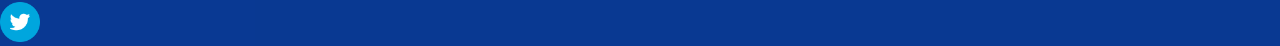
<file: Paginas/tienda.html>
<!DOCTYPE html>
<html lang="en">
  <head>
    <meta charset="UTF-8" />
    <meta http-equiv="X-UA-Compatible" content="IE=edge" />
    <meta name="viewport" content="width=device-width, initial-scale=1.0" />
    <title>Inicio</title>
    <link
      href="https://fonts.googleapis.com/css2?family=Bebas+Neue&family=Inter:wght@100;400;700&family=Staatliches&display=swap"
      rel="stylesheet"
    />
    <link rel="icon" href="./Iconos/Home.png" />
    <!-- Css bootstrap -->
    <link
      href="https://cdn.jsdelivr.net/npm/bootstrap@5.2.0/dist/css/bootstrap.min.css"
      rel="stylesheet"
      integrity="sha384-gH2yIJqKdNHPEq0n4Mqa/HGKIhSkIHeL5AyhkYV8i59U5AR6csBvApHHNl/vI1Bx"
      crossorigin="anonymous"
    />
    <link rel="stylesheet" href="../Estilos/style.css" />
  </head>
  <body>
    <header>
      <!-- Menu de navegacion -->
      <nav class="navbar navbar-expand-lg color-navbar">
        <div class="container-fluid">
          <a class="navbar-brand" href="../index.html"
            ><img src="../Img/BocaLogo.png" alt="" width="35" height="40" />
          </a>
          <button
            class="navbar-toggler"
            type="button"
            data-bs-toggle="collapse"
            data-bs-target="#navbarSupportedContent"
            aria-controls="navbarSupportedContent"
            aria-expanded="false"
            aria-label="Toggle navigation"
          >
            <span class="navbar-toggler-icon"></span>
          </button>
          <div class="collapse navbar-collapse" id="navbarSupportedContent">
            <ul class="navbar-nav me-auto mb-2 mb-lg-0">
              <li class="nav-item">
                <a class="nav-link" aria-current="page" href="./club.html"
                  >El club</a
                >
              </li>
              <li class="nav-item dropdown">
                <a
                  class="nav-link dropdown-toggle"
                  href="./tienda.html"
                  role="button"
                  data-bs-toggle="dropdown"
                  aria-expanded="false"
                >
                  Tienda
                </a>
                <ul class="dropdown-menu">
                  <li>
                    <a class="dropdown-item" href="./tienda.html">Tienda</a>
                  </li>
                  <li><hr class="dropdown-divider" /></li>
                  <li><a class="dropdown-item" href="#">Camisetas</a></li>
                  <li><a class="dropdown-item" href="#">Pantalones</a></li>
                  <li><a class="dropdown-item" href="#">Medias</a></li>
                </ul>
              </li>
              <li class="nav-item">
                <a class="nav-link" href="./labombonera.html">La bombonera</a>
              </li>
              <li class="nav-item">
                <a class="nav-link" href="./contacto.html">Contacto</a>
              </li>
            </ul>
            <div class="btn-group">
              <button type="button" class="btn btn-danger">Ingresar</button>
              <button
                type="button"
                class="btn btn-danger dropdown-toggle dropdown-toggle-split"
                data-bs-toggle="dropdown"
                aria-expanded="false"
              >
                <span class="visually-hidden">Toggle Dropdown</span>
              </button>
              <ul class="dropdown-menu">
                <li>
                  <a class="dropdown-item" href="./user.html">Registrarse</a>
                </li>
              </ul>
            </div>
          </div>
        </div>
      </nav>
    </header>

    <main class="contenedor mainIni">
      <!-- galeria con algunas imagenes, seria el "Todo" -->
      <section class="contenedorTienda">
        <div class="contenedorimg">
          <img src="../Img/ImgTienda/CamisetaAzulBoca.jpg" alt="" />
          <div class="contenedorTextoCards">
            <h1>CAMISETA</h1>
            <p>Camiseta azul tempoarada 2021</p>
            <br />
          </div>
          <button type="button" class="botonTienda">Comprar</button>
        </div>
        <div class="contenedorimg">
          <img src="../Img/ImgTienda/CamisetaBlancaBoca.jpg" alt="" />
          <div class="contenedorTextoCards">
            <h1>CAMISETA</h1>
            <p>Camiseta blanca temporada 2021/2022</p>
            <br />
          </div>
          <button type="button" class="botonTienda">Comprar</button>
        </div>
        <div class="contenedorimg">
          <img src="../Img/ImgTienda/CamisetaBocaCampeon.jpg" alt="" />
          <div class="contenedorTextoCards">
            <h1>CAMISETA</h1>
            <p>Camiseta azul Boca Campeon 2021</p>
            <br />
            <button type="button" class="botonTienda">Comprar</button>
          </div>
        </div>
        <div class="contenedorimg">
          <img src="../Img/ImgTienda/CamisetaBocaIlimitada.jpg" alt="" />
          <div class="contenedorTextoCards">
            <h1>CAMISETA</h1>
            <p>
              Camiseta azul cuarta equipacion edicion limitada temporada 2021
            </p>
          </div>
          <button type="button" class="botonTienda">Comprar</button>
        </div>
        <div class="contenedorimg">
          <img src="../Img/ImgTienda/CamisetaBocaJapon.jpg" alt="" />
          <div class="contenedorTextoCards">
            <h1>CAMISETA</h1>
            <p>
              Camiseta azul de tercera equipacion edicio limitada
              (Japon)temporada 2021
            </p>
          </div>
          <button type="button" class="botonTienda">Comprar</button>
        </div>
        <div class="contenedorimg">
          <img src="../Img/ImgTienda/CamisetaGrisBoca.jpg" alt="" />
          <div class="contenedorTextoCards">
            <h1>CAMISETA</h1>
            <p>Camiseta gris tercera equipacion temporada 2022</p>
            <button type="button" class="botonTienda">Comprar</button>
          </div>
        </div>
        <div class="contenedorimg">
          <img src="../Img/ImgTienda/CamisetaEntrenamiento.jpg" alt="" />
          <div class="contenedorTextoCards">
            <h1>CAMISETA</h1>
            <p>Camiseta de entrenamiento temporada 2022</p>
            <button type="button" class="botonTienda">Comprar</button>
          </div>
        </div>
        <div class="contenedorimg">
          <img src="../Img/ImgTienda/CamisetaTitular.jpg" alt="" />
          <div class="contenedorTextoCards">
            <h1>CAMISETA</h1>
            <p>Camiseta azul temporada 2022</p>
            <button type="button" class="botonTienda">Comprar</button>
          </div>
        </div>
        <div class="contenedorimg">
          <img src="../Img/ImgTienda/CamisetaAmarillaBoca.jpg" alt="" />
          <div class="contenedorTextoCards">
            <h1>CAMISETA</h1>
            <p>Camiseta amarilla segunda equipacion temporada 2022</p>
            <button type="button" class="botonTienda">Comprar</button>
          </div>
        </div>
        <div class="contenedorimg">
          <img src="../Img/ImgTienda/Shorts/AlternativoGris.jpg" alt="" />
          <div class="contenedorTextoCards">
            <h1>SHORT</h1>
            <p>Short alternativo gris</p>
            <button type="button" class="botonTienda">Comprar</button>
          </div>
        </div>
        <div class="contenedorimg">
          <img src="../Img/ImgTienda/Shorts/Amarillo.jpg" alt="" />
          <div class="contenedorTextoCards">
            <h1>SHORT</h1>
            <p>Short alternativo amarillo</p>
            <button type="button" class="botonTienda">Comprar</button>
          </div>
        </div>
        <div class="contenedorimg">
          <img src="../Img/ImgTienda/Shorts/ArqueroRosa.jpg" alt="" />
          <div class="contenedorTextoCards">
            <h1>SHORT</h1>
            <p>Short de arquero rosa</p>
            <button type="button" class="botonTienda">Comprar</button>
          </div>
        </div>
        <div class="contenedorimg">
          <img src="../Img/ImgTienda/Shorts/Basquet.jpg" alt="" />
          <div class="contenedorTextoCards">
            <h1>SHORT</h1>
            <p>Short de basquet</p>
            <button type="button" class="botonTienda">Comprar</button>
          </div>
        </div>
        <div class="contenedorimg">
          <img src="../Img/ImgTienda/Shorts/Azul.jpg" alt="" />
          <div class="contenedorTextoCards">
            <h1>SHORT</h1>
            <p>Short titular azul</p>
            <button type="button" class="botonTienda">Comprar</button>
          </div>
        </div>
        <div class="contenedorimg">
          <img src="../Img/ImgTienda/Shorts/AzulEntrenamiento.jpg" alt="" />
          <div class="contenedorTextoCards">
            <h1>SHORT</h1>
            <p>Short de entrenamiento azul</p>
            <button type="button" class="botonTienda">Comprar</button>
          </div>
        </div>
        <div class="contenedorimg">
          <img src="../Img/ImgTienda/Shorts/Entrenamiento.jpg" alt="" />
          <div class="contenedorTextoCards">
            <h1>SHORT</h1>
            <p>Short de entrenamiento</p>
            <button type="button" class="botonTienda">Comprar</button>
          </div>
        </div>
        <div class="contenedorimg">
          <img src="../Img/ImgTienda/Shorts/ShortDeBaño.jpg" alt="" />
          <div class="contenedorTextoCards">
            <h1>SHORT</h1>
            <p>Short de baño</p>
            <button type="button" class="botonTienda">Comprar</button>
          </div>
        </div>
        <div class="contenedorimg">
          <img src="../Img/ImgTienda/Shorts/Tercero.jpg" alt="" />
          <div class="contenedorTextoCards">
            <h1>SHORT</h1>
            <p>Short alternativo</p>
            <button type="button" class="botonTienda">Comprar</button>
          </div>
        </div>
        <div class="contenedorimg">
          <img src="../Img/ImgTienda/Accesorios/Bolso.jpg" alt="" />
          <div class="contenedorTextoCards">
            <h1>ACCESORIOS</h1>
            <p>Bolso Azul y amarillo</p>
            <button type="button" class="botonTienda">Comprar</button>
          </div>
        </div>
        <div class="contenedorimg">
          <img src="../Img/ImgTienda/Accesorios/Bolso2.jpg" alt="" />
          <div class="contenedorTextoCards">
            <h1>ACCESORIOS</h1>
            <p>Bolso Azul</p>
            <button type="button" class="botonTienda">Comprar</button>
          </div>
        </div>
        <div class="contenedorimg">
          <img src="../Img/ImgTienda/Accesorios/Media.jpg" alt="" />
          <div class="contenedorTextoCards">
            <h1>MEDIAS</h1>
            <p>Medias color amarillo</p>
            <button type="button" class="botonTienda">Comprar</button>
          </div>
        </div>
        <div class="contenedorimg">
          <img src="../Img/ImgTienda/Accesorios/Mochila.jpg" alt="" />
          <div class="contenedorTextoCards">
            <h1>ACCESORIOS</h1>
            <p>Mochila</p>
            <button type="button" class="botonTienda">Comprar</button>
          </div>
        </div>
        <div class="contenedorimg">
          <img src="../Img/ImgTienda/Accesorios/Mochila2.jpg" alt="" />
          <div class="contenedorTextoCards">
            <h1>ACCESORIOS</h1>
            <p>Mochila</p>
            <button type="button" class="botonTienda">Comprar</button>
          </div>
        </div>
        <div class="contenedorimg">
          <img src="../Img/ImgTienda/Accesorios/Pelota.jpg" alt="" />
          <div class="contenedorTextoCards">
            <h1>ACCESORIOS</h1>
            <p>Pelota</p>
            <button type="button" class="botonTienda">Comprar</button>
          </div>
        </div>
      </section>
    </main>
    <!-- Pie de pagina con las redes sociales -->
    <footer
      class="d-flex flex-wrap justify-content-between align-items-center py-3 my-4 border-top content-footer"
    >
      <div class="col-md-4 d-flex align-items-center">
        <a
          href="../index.html"
          class="mb-3 me-2 mb-md-0 text-muted text-decoration-none lh-1"
        >
          <img src="../Img/BocaLogo.png" alt="" class="img-footer" />
        </a>
        <span class="mb-3 mb-md-0 text-muted"
          >&copy; 2022 Nicolas Pavon, Inc</span
        >
      </div>

      <ul class="nav col-md-4 justify-content-end list-unstyled d-flex">
        <li class="ms-3">
          <a class="text-muted" href="https://www.facebook.com/BocaJuniors/"
            ><img class="img-redes" src="../Img/Iconos/facebook.png" alt=""
          /></a>
        </li>
        <li class="ms-3">
          <a class="text-muted" href="https://www.instagram.com/bocajrsoficial/"
            ><img class="img-redes" src="../Img/Iconos/instagram.png" alt=""
          /></a>
        </li>
        <li class="ms-3">
          <a class="text-muted" href="https://twitter.com/BocaJrsOficial"
            ><img class="img-redes" src="../Img/Iconos/gorjeo.png" alt=""
          /></a>
        </li>
      </ul>
    </footer>
    <!-- Js bootstrap -->
    <script
      src="https://cdn.jsdelivr.net/npm/bootstrap@5.2.0/dist/js/bootstrap.bundle.min.js"
      integrity="sha384-A3rJD856KowSb7dwlZdYEkO39Gagi7vIsF0jrRAoQmDKKtQBHUuLZ9AsSv4jD4Xa"
      crossorigin="anonymous"
    ></script>
  </body>
</html>
</file>
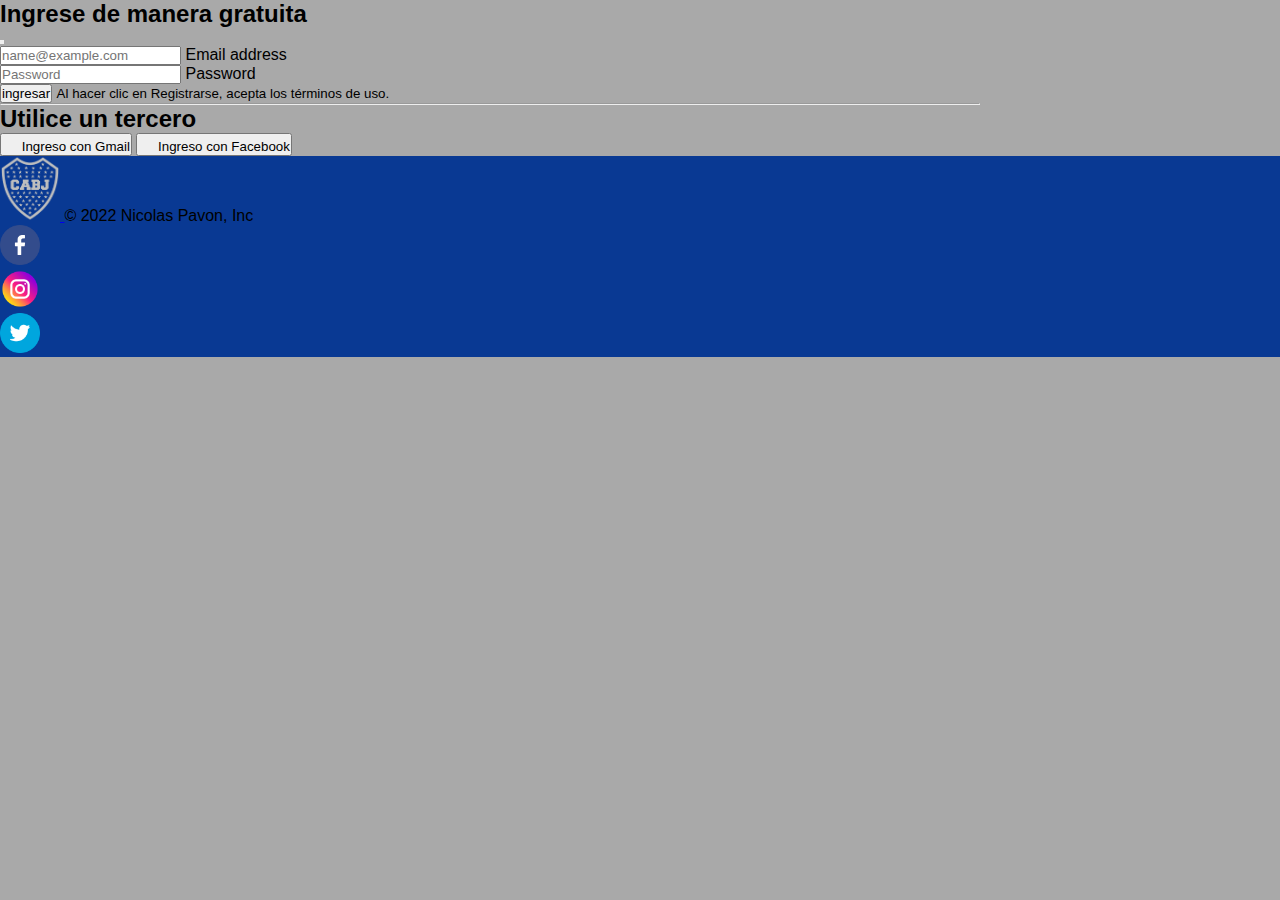
<file: Paginas/user.html>
<!DOCTYPE html>
<html lang="en">
  <head>
    <meta charset="UTF-8" />
    <meta http-equiv="X-UA-Compatible" content="IE=edge" />
    <meta name="viewport" content="width=device-width, initial-scale=1.0" />
    <title>Login</title>
    <link rel="stylesheet" href="../Estilos/style.css" />
    <!-- Css bootstrap -->
    <link
      href="https://cdn.jsdelivr.net/npm/bootstrap@5.2.0/dist/css/bootstrap.min.css"
      rel="stylesheet"
      integrity="sha384-gH2yIJqKdNHPEq0n4Mqa/HGKIhSkIHeL5AyhkYV8i59U5AR6csBvApHHNl/vI1Bx"
      crossorigin="anonymous"
    />
  </head>
  <body>
    <main class="fondoUser">
      <div
        class="modal modal-signin position-static d-block py-5"
        tabindex="-1"
        role="dialog"
        id="modalSignin"
      >
        <div class="modal-dialog" role="document">
          <div class="modal-content rounded-4 shadow">
            <div class="modal-header p-5 pb-4 border-bottom-0">
              <!-- <h5 class="modal-title">Modal title</h5> -->
              <h2 class="fw-bold mb-0">Ingrese de manera gratuita</h2>
              <button
                type="button"
                class="btn-close"
                data-bs-dismiss="modal"
                aria-label="Close"
              ></button>
            </div>

            <div class="modal-body p-5 pt-0">
              <form class="">
                <div class="form-floating mb-3">
                  <input
                    type="email"
                    class="form-control rounded-3"
                    id="floatingInput"
                    placeholder="name@example.com"
                  />
                  <label for="floatingInput">Email address</label>
                </div>
                <div class="form-floating mb-3">
                  <input
                    type="password"
                    class="form-control rounded-3"
                    id="floatingPassword"
                    placeholder="Password"
                  />
                  <label for="floatingPassword">Password</label>
                </div>
                <button
                  class="w-100 mb-2 btn btn-lg rounded-3 btn-primary"
                  type="submit"
                >
                  ingresar
                </button>
                <small class="text-muted"
                  >Al hacer clic en Registrarse, acepta los términos de
                  uso.</small
                >
                <hr class="my-4" />
                <h2 class="fs-5 fw-bold mb-3">Utilice un tercero</h2>
                <button
                  class="w-100 py-2 mb-2 btn btn-outline-dark rounded-3"
                  type="submit"
                >
                  <svg class="bi me-1" width="16" height="16">
                    <use xlink:href="#twitter" />
                  </svg>
                  Ingreso con Gmail
                </button>
                <button
                  class="w-100 py-2 mb-2 btn btn-outline-primary rounded-3"
                  type="submit"
                >
                  <svg class="bi me-1" width="16" height="16">
                    <use xlink:href="#facebook" />
                  </svg>
                  Ingreso con Facebook
                </button>
              </form>
            </div>
          </div>
        </div>
      </div>
    </main>
    <!-- Pie de pagina con las redes sociales -->
    <footer
      class="d-flex flex-wrap justify-content-between align-items-center py-3 my-4 border-top content-footer"
    >
      <div class="col-md-4 d-flex align-items-center">
        <a
          href="../index.html"
          class="mb-3 me-2 mb-md-0 text-muted text-decoration-none lh-1"
        >
          <img src="../Img/BocaLogo.png" alt="" class="img-footer" />
        </a>
        <span class="mb-3 mb-md-0 text-muted"
          >&copy; 2022 Nicolas Pavon, Inc</span
        >
      </div>

      <ul class="nav col-md-4 justify-content-end list-unstyled d-flex">
        <li class="ms-3">
          <a class="text-muted" href="https://www.facebook.com/BocaJuniors/"
            ><img class="img-redes" src="../Img/Iconos/facebook.png" alt=""
          /></a>
        </li>
        <li class="ms-3">
          <a class="text-muted" href="https://www.instagram.com/bocajrsoficial/"
            ><img class="img-redes" src="../Img/Iconos/instagram.png" alt=""
          /></a>
        </li>
        <li class="ms-3">
          <a class="text-muted" href="https://twitter.com/BocaJrsOficial"
            ><img class="img-redes" src="../Img/Iconos/gorjeo.png" alt=""
          /></a>
        </li>
      </ul>
    </footer>
    <!-- Js bootstrap -->
    <script
      src="https://cdn.jsdelivr.net/npm/bootstrap@5.2.0/dist/js/bootstrap.bundle.min.js"
      integrity="sha384-A3rJD856KowSb7dwlZdYEkO39Gagi7vIsF0jrRAoQmDKKtQBHUuLZ9AsSv4jD4Xa"
      crossorigin="anonymous"
    ></script>
  </body>
</html>
</file>
<file: Estilos/style.css>
* {
  margin: 0px;
  padding: 0px;
}
body {
  font-family: "inter", sans-serif;
  background-color: darkgray;
}

.contenedor {
  width: 100%;
  max-width: 1550px;
}

.contenedor .headerIni,
.contenedor .navIni,
.contenedor .mainIni,
.contenedor .footerIni {
  background-color: #fff;
  padding: 20px;
}

/*CONTENEDORES DE LAS CABECERAS Y MENU*/
/*Grids de index*/
.contenedor .headerIni {
  background-color: rgba(0, 51, 145, 0.95);
  color: #fff;
  grid-area: header;
}

.contenedor .navIni {
  background-color: rgba(2, 35, 109, 0.95);
  color: #fff;
  grid-area: nav;
}
.contenedor .mainIni {
  background-color: darkgrey;
  color: #fff;
  grid-area: main;
}
.contenedor .footerIni {
  background-color: darkblue;
  color: #fff;
  grid-area: footer;
}

.contenedor .contendorSlider {
  max-width: 1000px;
}

.Publicidad {
  border: solid 1px black;
  background-color: #033768;
  color: #ffffff;
  width: 100%;
  display: flex;
  flex-direction: row;
  justify-content: space-around;
  grid-area: publicidad;
}

@media screen and (max-width: 768px) {
  .contenedor {
    background-color: #fbff05;
  }
}
@media screen and (max-width: 390px) {
  .contenedor {
    background-color: beige;
  }

  .contenedor .barraBusqueda {
    margin: 0px 15px 0px 15px;
    width: 50%;
  }
  .contenedor .Publicidad {
    display: block;
  }
  .contenedor .Publicidad img {
    width: 100%;
  }
  .contenedor .contenedorInicio {
    display: block;
    margin: 0px;
    width: 100%;
  }
  .contenedor article {
    width: 100%;
    margin: 0px;
  }
  .contedor .contenedorHistoria {
    width: 100%;
    margin: 0px;
  }
  .contenendor .contenedorimg {
    width: 100%;
    margin: 0px;
    display: flex;
    flex-direction: row;
    justify-content: space-around;
  }
  .contenedor .contenedorTienda {
    width: 100%;
    margin: 0px;
  }

  .contenedor .contenedorForm {
    display: flex;
    flex-direction: column;
    justify-content: center;
    width: 80%;
    margin: 0px;
  }
}
/*Menu*/

.nav-item,
.nav-link:hover {
  color: #fbff05;
}

/* TIENDA Y GALERIA DE IMAGENES DE LA TIENDA*/
.contenedorTienda {
  width: 60%;
  margin: 0px 300px 20px 300px;
}

.contenedorimg {
  width: 350px;
  height: 400px;
  margin: 5px;
  border: solid 1px #003566;
  display: inline-block;
}
.contenedorimg img {
  width: 100%;
  height: 100%;
}
/*Opcion bombonera*/
.contenedorBombonera {
  width: 100%;
}
.contenedorArticle {
  width: 42%;
  height: 35%;
  display: inline-block;
  padding: 50px;
  border: #fbff05 solid 1px;
  margin: 0px;
  background-color: #003566;
  color: #fbff05;
}
.botonTienda {
  text-transform: uppercase;
}

.contenedorTextoCards {
  padding: 0px;
  margin: 0px;
}
.contenedorTextoCards h1 {
  font-family: "Staatliches";
  color: #003566;
}

/*CONTENEDOR DE INFORMACION DE INICIO*/
.contenedorInicio {
  width: 90%;
  margin: 10px 50px 10px 50px;
}

.contenedorInicio article {
  width: 48%;
  height: 100%;
  margin: 200px 0 100px 0px;
  float: left;
  cursor: pointer;
}

.contenedorInicio img {
  width: 100%;
  height: 100%;
}

.contenedorInicio section {
  width: 48%;
  height: 100%;
  display: inline-block;
  cursor: pointer;
}

.contenedorInicio a {
  font-family: "Staatliches";
  color: #ffffff;
  text-transform: uppercase;
}

.contenedorInicio div {
  background-color: #003566;
}

/* Contacto */
.contenedorForm {
  text-align: center;
  display: flex;
  flex-direction: column;
  justify-content: center;
  width: 60%;
  margin: 0px 0px 0px 400px;
}
form {
  max-width: 100%;
  margin: 0px 300px 0px 0px;
}
.contenedorForm input {
  width: 300px;
  margin: 5px 0px 0px 30px;
  display: flex;
}
.formulario #nombre:focus {
  border: 3px solid #003566;
}

.botonForm {
  text-transform: uppercase;
  font-family: "Staatliches";
  color: #003566;
  width: 100px;
  height: 50px;
  margin: 0px 200px 0px 200px;
}

/*Contenedo Sponsors*/
.contenedorSponsor {
  max-width: 1000px;
}

* {
  margin: 0px;
  padding: 0px;
}
body {
  font-family: "inter", sans-serif;
  background-color: darkgray;
}

.color-navbar {
  background-color: rgba(0, 51, 145, 0.95);
}

.row {
  margin: 100px 20px 100px 20px;
  display: flex;
  justify-content: space-between;
}

.img-footer {
  width: 60px;
  height: 65px;
}
.img-redes {
  width: 40px;
  height: 40px;
  margin-right: 30px;
}

.content-footer {
  background-color: rgba(0, 51, 145, 0.95);
}

.Publicidad {
  border: solid 1px black;
  background-color: #033768;
  color: #ffffff;
  width: 100%;
  display: flex;
  flex-direction: row;
  justify-content: space-around;
  grid-area: publicidad;
}
.Publicidad h1 img {
  width: auto;
  background-color: rgba(0, 51, 145, 0.95);
}
.Publicidad h1 {
  margin: 50px 0px 50px 0px;
}

.img-tienda {
  width: 100%;
  height: 100%;
}
</file>
